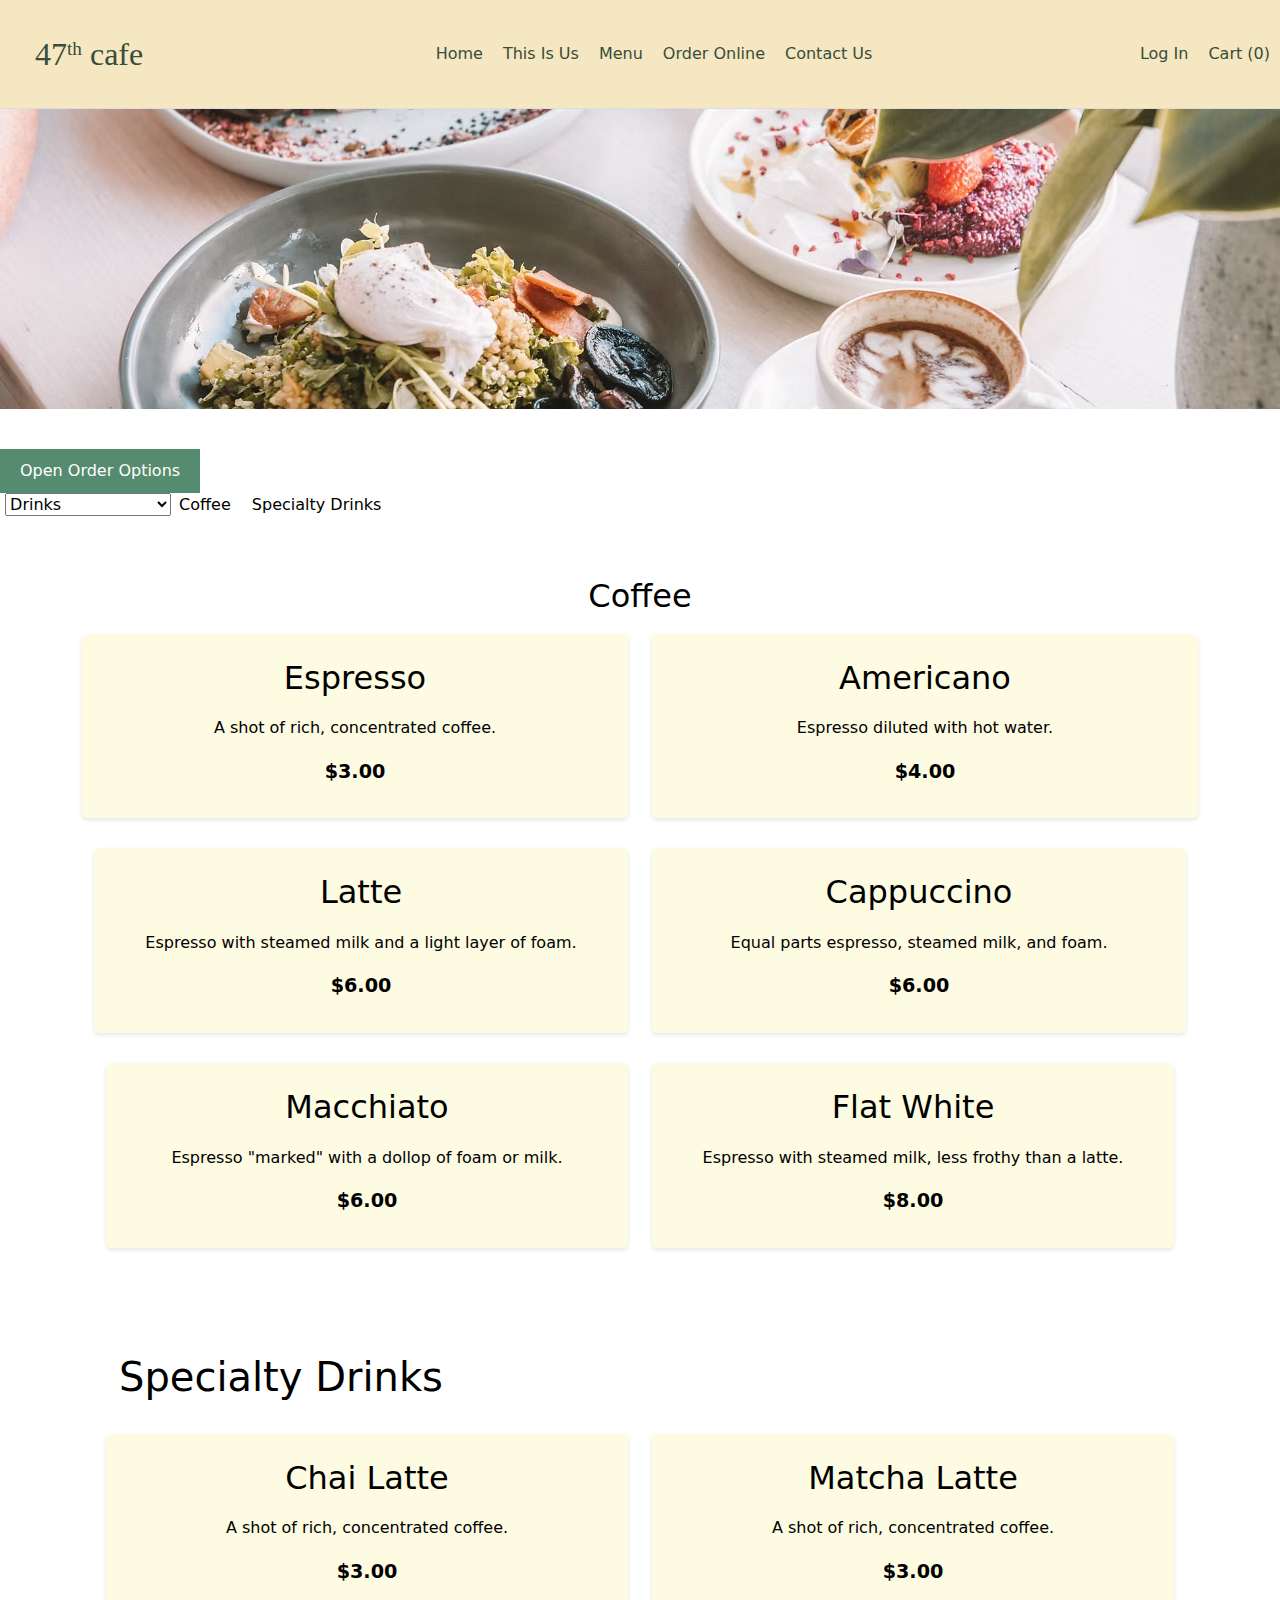
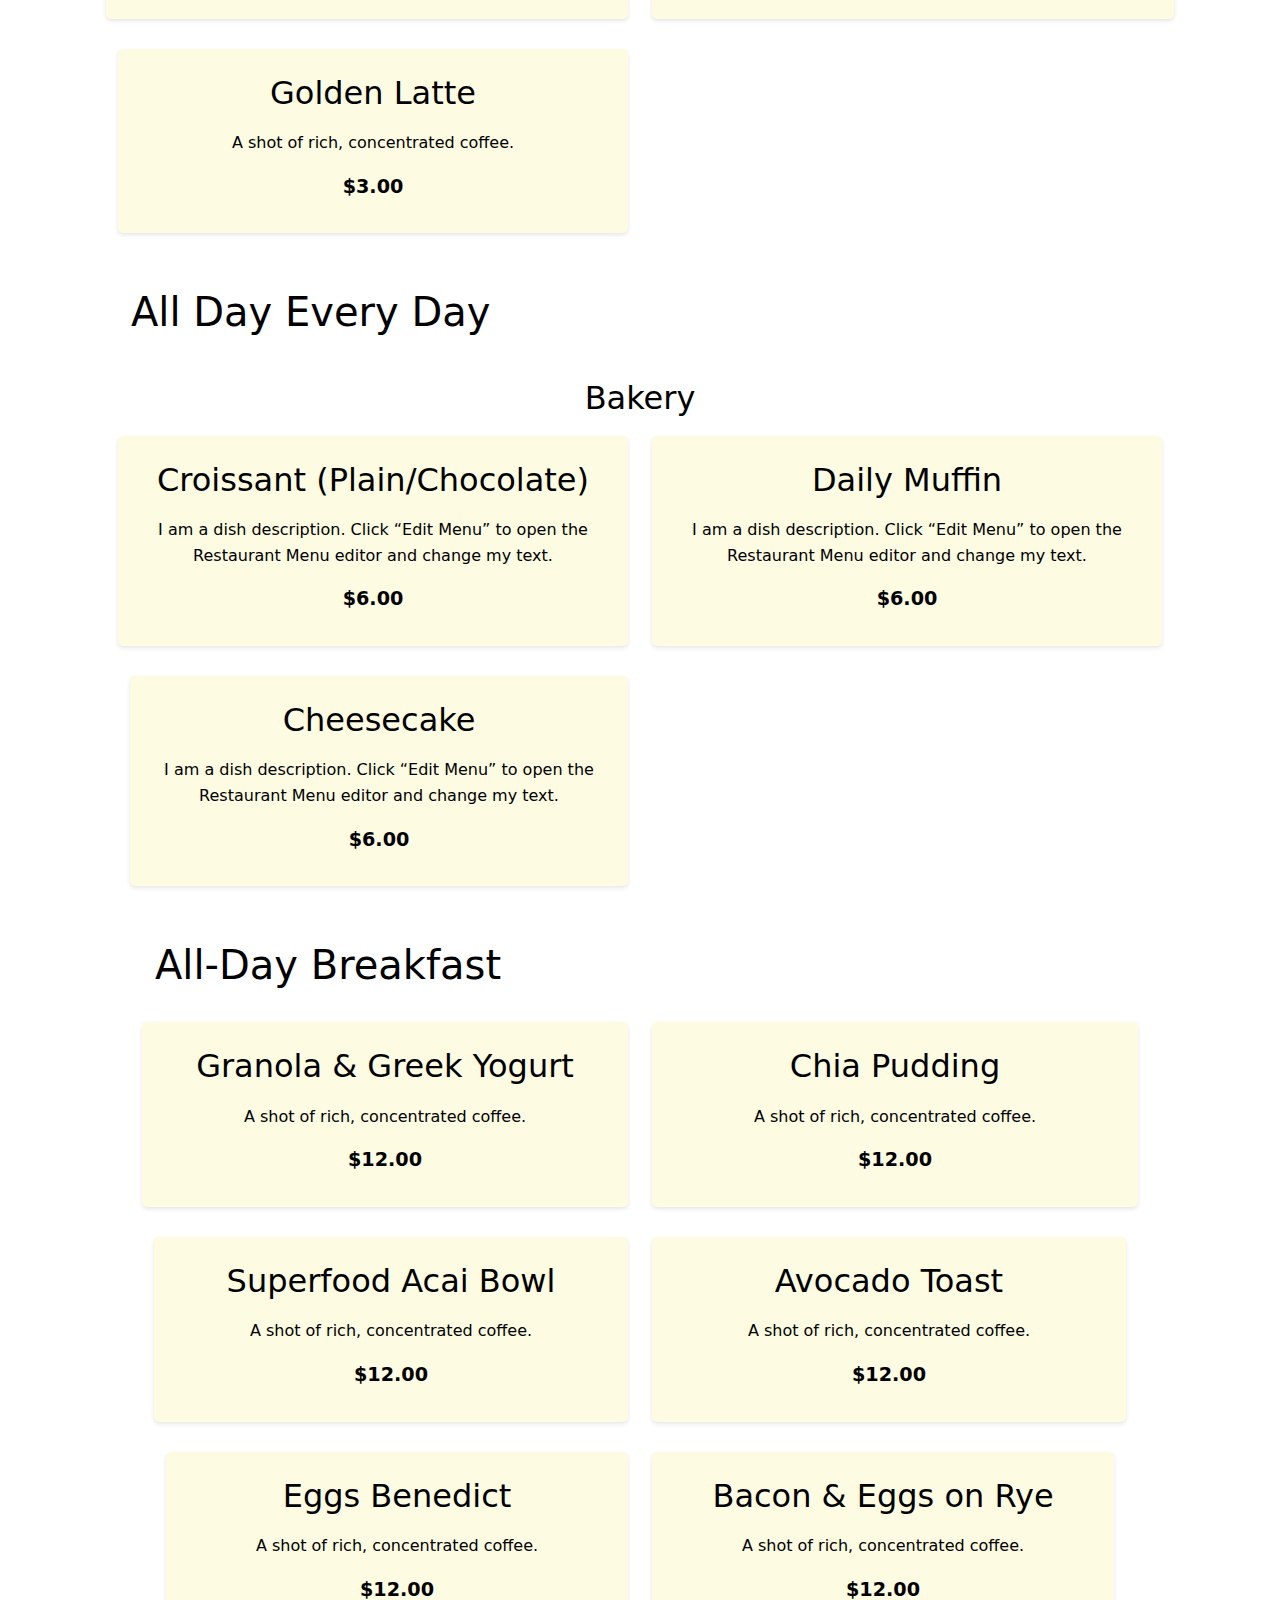
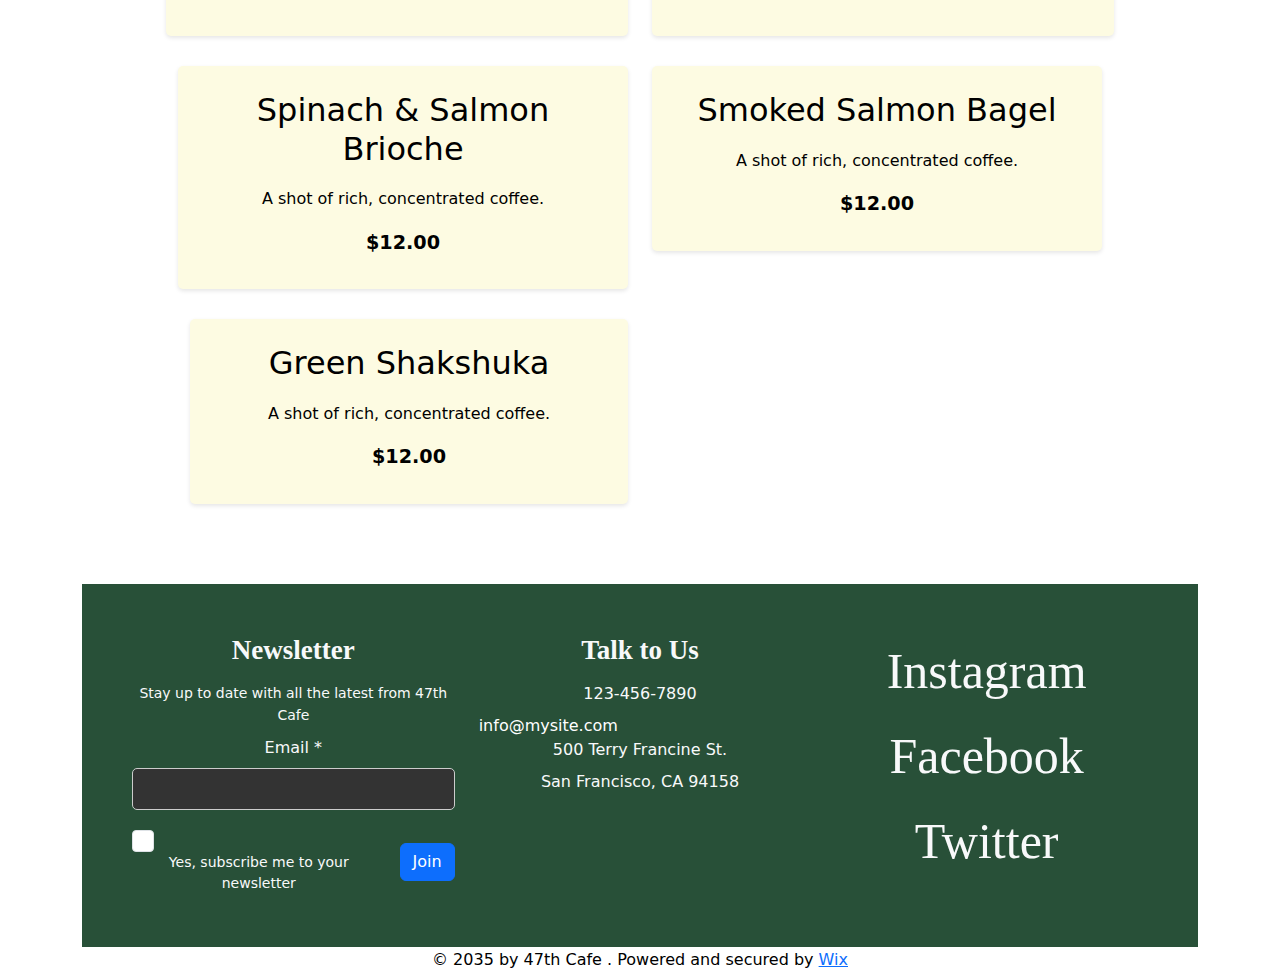
<file: index.html>
<!DOCTYPE html>
<html lang="en">
<head>
  <meta charset="UTF-8">
  <meta name="viewport" content="width=device-width, initial-scale=1.0">
  <title>Simple Webpage</title>
  <link rel="stylesheet" href="style.css">
  <link href="https://cdn.jsdelivr.net/npm/bootstrap@5.3.3/dist/css/bootstrap.min.css" rel="stylesheet" integrity="sha384-QWTKZyjpPEjISv5WaRU9OFeRpok6YctnYmDr5pNlyT2bRjXh0JMhjY6hW+ALEwIH" crossorigin="anonymous">
</head>

<body>

  <script src="https://cdn.jsdelivr.net/npm/bootstrap@5.3.3/dist/js/bootstrap.bundle.min.js" integrity="sha384-YvpcrYf0tY3lHB60NNkmXc5s9fDVZLESaAA55NDzOxhy9GkcIdslK1eN7N6jIeHz" crossorigin="anonymous">
  </script>
      

  <!-- Hero Section -->


  <header class="header">
    <div class="logo">
      <h1>47<sup>th</sup> cafe</h1>
    </div>
  
    <nav class="nav">
      <a href="#home">Home</a>
      <a href="#about">This Is Us</a>
      <a href="#menu">Menu</a>
      <a href="#order">Order Online</a>
      <a href="#contact">Contact Us</a>
    </nav>
  
    <div class="actions">
      <a href="#login" class="action-btn">Log In</a>
      <a href="#cart" class="action-btn">Cart (0)</a>
    </div>
  </header>

  <header class="hero">
    <div class="hero-content">

    </div>
  </header>

  
  
 <!-- pop-up window -->
   <div class="modal" id="orderModal">
    <div class="modal-content">
      <span class="close-btn" onclick="closeModal()">×</span>
      <h2>How would you like to receive your order?</h2>
      <div class="tab-container">
        <button class="tab active" onclick="switchTab('pickup')">Pickup</button>
        <button class="tab" onclick="switchTab('delivery')">Delivery</button>
      </div>
      <div id="pickup" class="tabcontent" style="display: block;">
        <p><strong>Pickup from:</strong></p>
        <p>San Francisco, CA, USA</p>

        <p><strong>When:</strong></p>
        <label><input type="radio" name="pickup-time" checked> Up to 30 minutes</label><br>
        <label><input type="radio" name="pickup-time"> Schedule for later</label>
    </div>

      <div class="delivery-input" id="deliveryInput">
        <label for="address">Deliver to:</label>
        <input type="text" id="address" placeholder="Type in your delivery address">
      </div>
      <button class="save-btn">Save</button>
    </div>
  </div>
  <button onclick="openModal()">Open Order Options</button> 
  
  <div class= " d-flex " >
  <div class="menu-selection">
    <label for="menu-dropdown"></label>
    <select id="menu-dropdown">
      <option> <a href="#special"> Drinks </a></option>
      <option> <a href="#all"> All Day Every Day </a></option>
    </select>
  </div>

  <div class="menu-tabs">
    <a href=" #coffeeee " class = "cooffee"> Coffee </a> 
    <a href =" #special " class = "cooffee"> Specialty Drinks </a>
  </div>
</div>

  <div id="coffeeee"> 
    <h2>Coffee</h2>
  <div class="container text-center">
    <section class="menu">
  <div class="row">
    <div class="col">
      <div class="menu-item">
        <h2>Espresso</h2>
        <p>A shot of rich, concentrated coffee.</p>
        <p class="price">$3.00</p>
      </div>
    </div>
    <div class="col">
      <div class="menu-item">
        <h2>Americano</h2>
        <p>Espresso diluted with hot water.</p>
        <p class="price">$4.00</p>
      </div>
    </div>
  </div>
  <div class="container text-center">
    <div class="row">
      <div class="col">
        <div class="menu-item">
          <h2>Latte</h2>
          <p>Espresso with steamed milk and a light layer of foam.</p>
          <p class="price">$6.00</p>
        </div>
      </div>
      <div class="col">
        <div class="menu-item">
          <h2>Cappuccino</h2>
          <p> Equal parts espresso, steamed milk, and foam.</p>
          <p class="price">$6.00</p>
        </div>
      </div>
      
    </div>
    <div class="container text-center">
      <div class="row">
        <div class="col">
          <div class="menu-item">
            <h2> Macchiato</h2>
            <p>Espresso "marked" with a dollop of foam or milk.</p>
            <p class="price">$6.00</p>
          </div>
        </div>
        <div class="col">
          <div class="menu-item">
            <h2>Flat White</h2>
            <p>Espresso with steamed milk, less frothy than a latte.</p>
            <p class="price">$8.00</p>
          </div>
        </div>
      </div>
    </div>

<div Id="special">
  <h1> Specialty Drinks</h1>
      <div class="container text-center">
        <div class="row">
          <div class="col">
            <div class="menu-item">
              <h2>Chai Latte</h2>
              <p>A shot of rich, concentrated coffee.</p>
              <p class="price">$3.00</p>
            </div>
          </div>
          <div class="col">
            <div class="menu-item">
              <h2>Matcha Latte</h2>
              <p>A shot of rich, concentrated coffee.</p>
              <p class="price">$3.00</p>
            </div>
          </div>
        </div>
        <div class="container text-center">
          <div class="row">
            <div class="col">
              <div class="menu-item">
                <h2>Golden Latte</h2>
                <p>A shot of rich, concentrated coffee.</p>
                <p class="price">$3.00</p>
              </div>
            </div>
            <div class="col">
                
            </div>
            </div>
          </div>

            <div class="all">
            <h1> All Day Every Day </h1>
            <h2> Bakery</h2>
          <div class="container text-center">
            <div class="row">
              <div class="col">
                <div class="menu-item">
                  <h2> Croissant (Plain/Chocolate)</h2>
                  <p> I am a dish description. Click “Edit Menu” to open the Restaurant Menu editor and change my text.</p>
                  <p class="price">$6.00</p>
                </div>
              </div>
              <div class="col">
                <div class="menu-item">
                  <h2>Daily Muffin</h2>
                  <p> I am a dish description. Click “Edit Menu” to open the Restaurant Menu editor and change my text.</p>
                  <p class="price">$6.00</p>
                </div>
              </div>
            </div>
            <div class="container text-center">
              <div class="row">
                <div class="col">
                  <div class="menu-item">
                    <h2> Cheesecake</h2>
                    <p> I am a dish description. Click “Edit Menu” to open the Restaurant Menu editor and change my text.</p>
                    <p class="price">$6.00</p>
                  </div>
              </div>
              <div class="col">
                
              </div>
              </div>


    <h1> All-Day Breakfast </h1>

    <div class="container text-center">
        <div class="row">
          <div class="col">
            <div class="menu-item">
              <h2>Granola & Greek Yogurt</h2>
              <p>A shot of rich, concentrated coffee.</p>
              <p class="price">$12.00</p>
            </div>
          </div>
          <div class="col">
            <div class="menu-item">
              <h2>Chia Pudding</h2>
              <p>A shot of rich, concentrated coffee.</p>
              <p class="price">$12.00</p>
            </div>
          </div>
        </div>

        <div class="container text-center">
        <div class="row">
          <div class="col">
            <div class="menu-item">
              <h2>Superfood Acai Bowl</h2>
              <p>A shot of rich, concentrated coffee.</p>
              <p class="price">$12.00</p>
            </div>
          </div>
          <div class="col">
            <div class="menu-item">
              <h2>Avocado Toast</h2>
              <p>A shot of rich, concentrated coffee.</p>
              <p class="price">$12.00</p>
            </div>
          </div>
        </div>

        <div class="container text-center">
        <div class="row">
          <div class="col">
            <div class="menu-item">
              <h2>Eggs Benedict</h2>
              <p>A shot of rich, concentrated coffee.</p>
              <p class="price">$12.00</p>
            </div>
          </div>
          <div class="col">
            <div class="menu-item">
              <h2> Bacon & Eggs on Rye</h2>
              <p>A shot of rich, concentrated coffee.</p>
              <p class="price">$12.00</p>
            </div>
          </div>
        </div>

        <div class="container text-center">
          <div class="row">
            <div class="col">
              <div class="menu-item">
                <h2> Spinach & Salmon Brioche</h2>
                <p>A shot of rich, concentrated coffee.</p>
                <p class="price">$12.00</p>
              </div>
            </div>
            <div class="col">
              <div class="menu-item">
                <h2> Smoked Salmon Bagel</h2>
                <p>A shot of rich, concentrated coffee.</p>
                <p class="price">$12.00</p>
              </div>
            </div>
          </div>
          <div class="container text-center">
            <div class="row">
              <div class="col">
                <div class="menu-item">
                  <h2> Green Shakshuka</h2>
                  <p>A shot of rich, concentrated coffee.</p>
                  <p class="price">$12.00</p>
                </div>
              </div>
              <div class="col">
        
                </div>
              </div>
            </div>
          </div>
            
          </section>



  <footer class=" text-light ">
        <div class="cont">
            <div class="row">
                <div class="col-md-4">
                    <h5>Newsletter</h5>
                    <p>Stay up to date with all the latest from 47th Cafe</p>
                    <form>
                        <div class="mb-3">
                            <label for="email" class="form-label">Email *</label>
                            <input type="email" id="email" class="form-control" required
                                oninvalid="this.setCustomValidity('Enter an email address like example@mysite.com')"
                                oninput="this.setCustomValidity('')">
                        </div>
                        <div class="d-flex align-items-center gap-2">
                            <div class="form-check">
                                <input class="form-check-input" type="checkbox" id="subscribe">
                                <label class="form-check-label" for="subscribe">
                                    Yes, subscribe me to your newsletter
                                </label>
                            </div>
                            <button type="submit" class="btn btn-primary">Join</button>
                        </div>
                    </form>
                </div>


                <div class="col-md-4">
                    <h5>Talk to Us</h5>
                    <div class="d-flex flex-column">
                        <span class="mb-2">123-456-7890</span>
                        <div class="info"> <a href="#"> <span class="mb-2">info@mysite.com</span> </a> </div>
                        <span class="mb-2">500 Terry Francine St.</span>
                        <span class="mb-2">San Francisco, CA 94158</span>
                    </div>
                </div>

                <div class="col-md-4">
                    <ul class="list-unstyled">
                        <li><a href="https://www.instagram.com/wix/#" class="text-light">Instagram</a></li>
                        <li><a href="https://www.facebook.com/wix" class="text-light">Facebook</a></li>
                        <li><a href="https://x.com/wix" class="text-light">Twitter</a></li>
                    </ul>
                </div>
            </div>
        </div>
    </footer>

    <div class="contr">
        <p class="mb-0">© 2035 by 47th Cafe . Powered and secured by
            <a href="https://www.wix.com/?utm_campaign=vir_created_with">Wix</a>
        </p>
    </div>



    <script src="script.js"> </script>
</body>
</html>
</file>
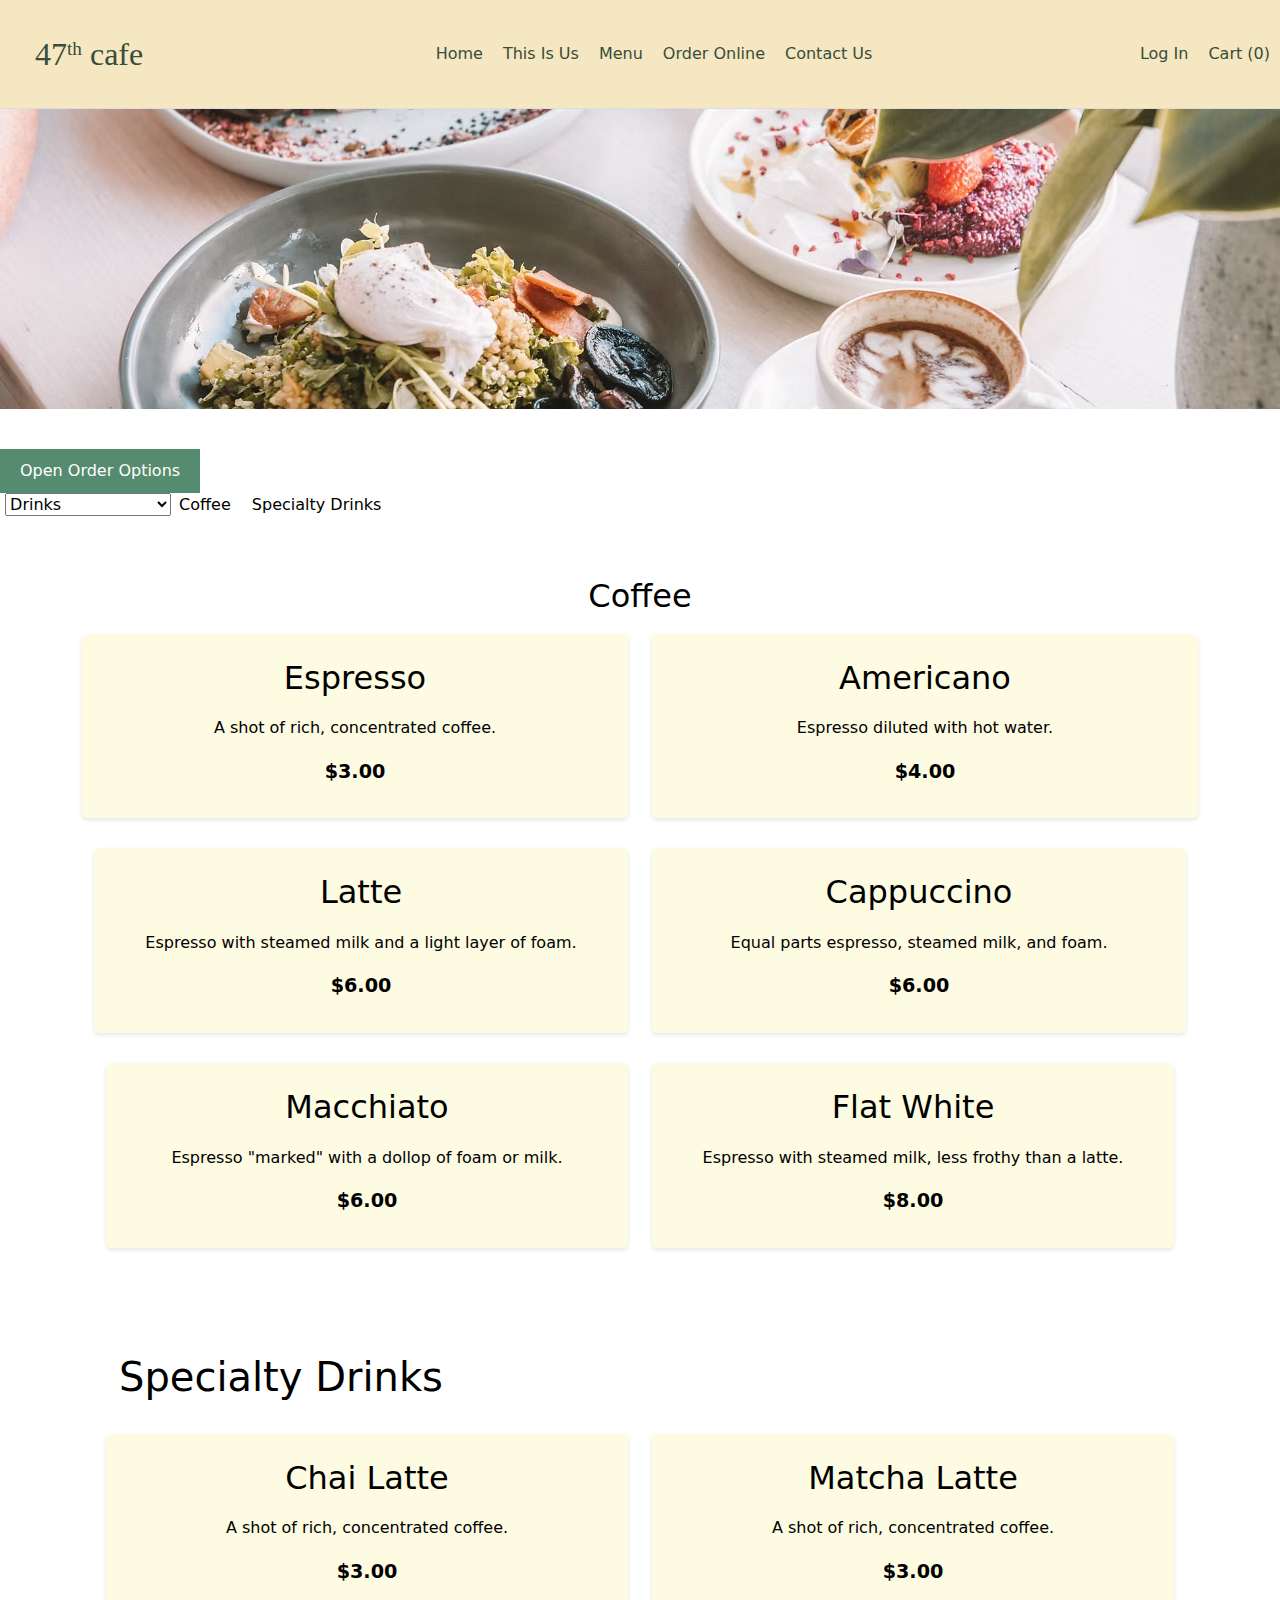
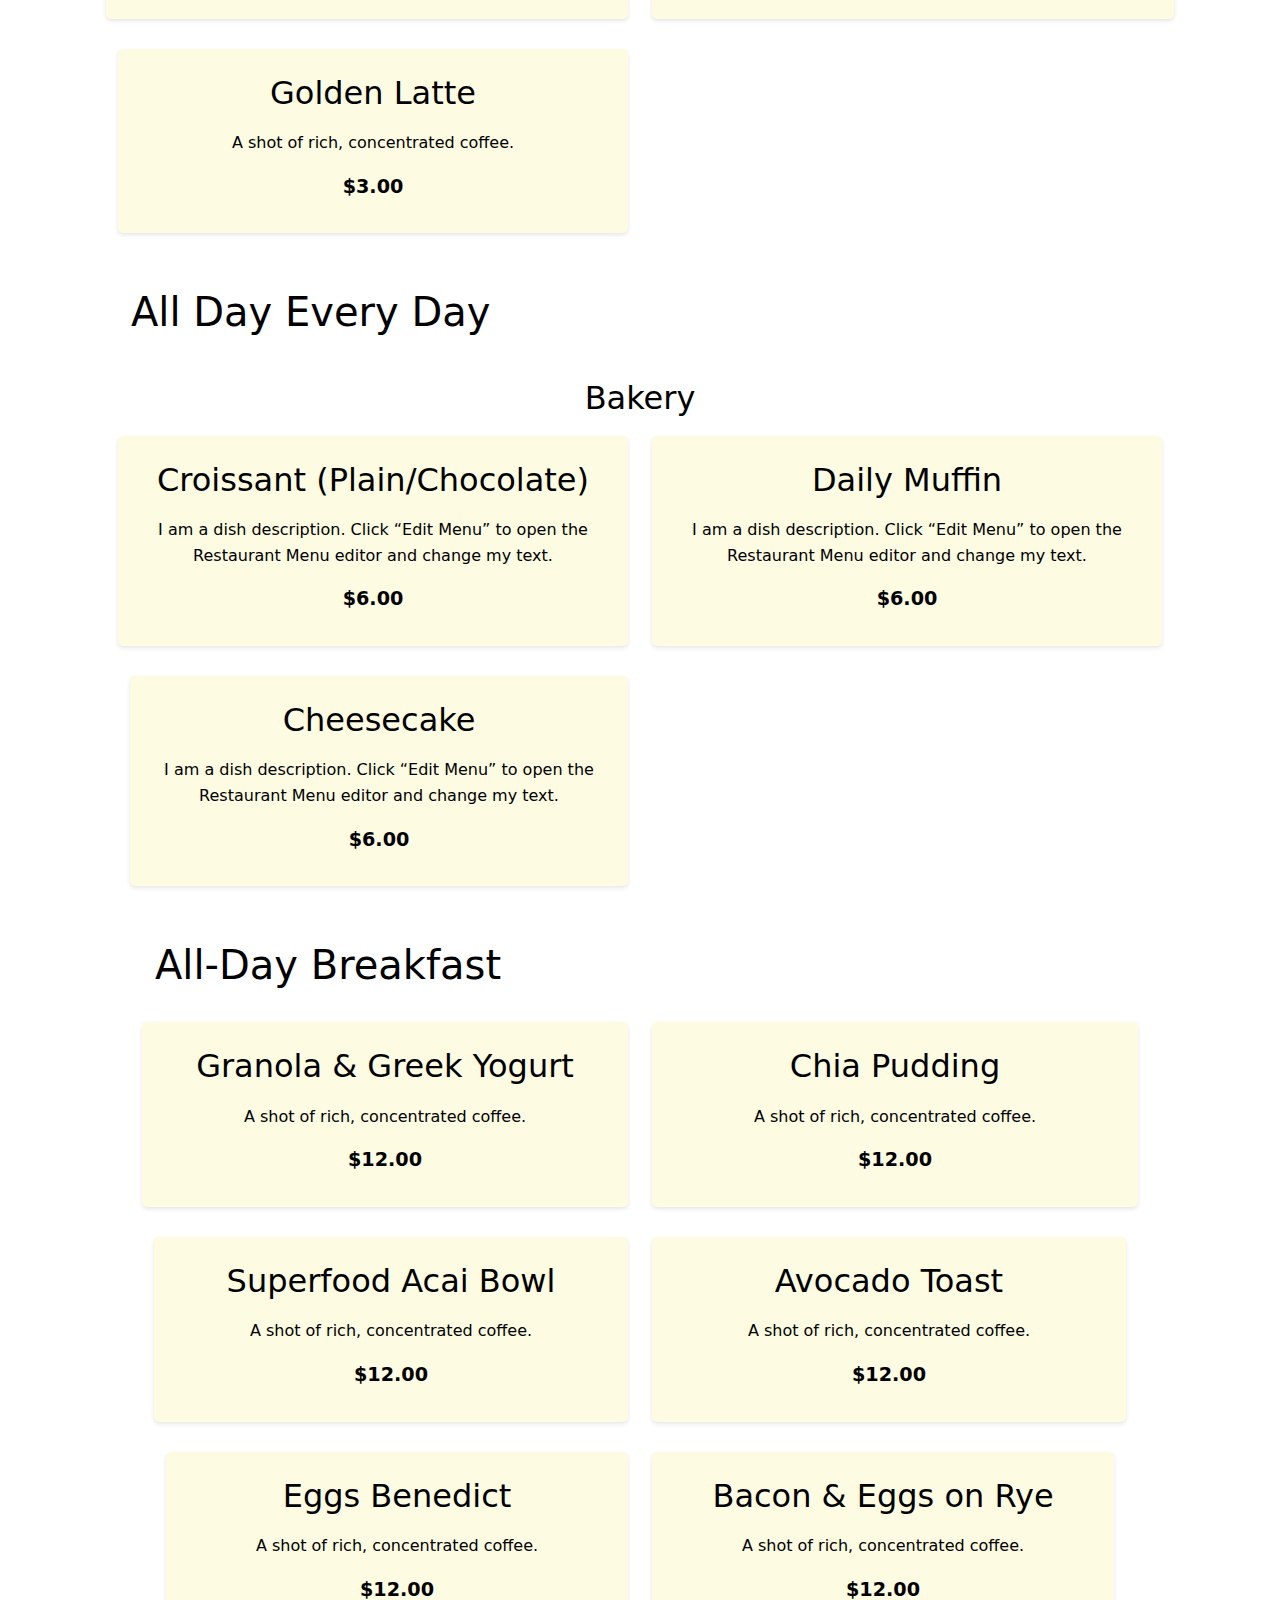
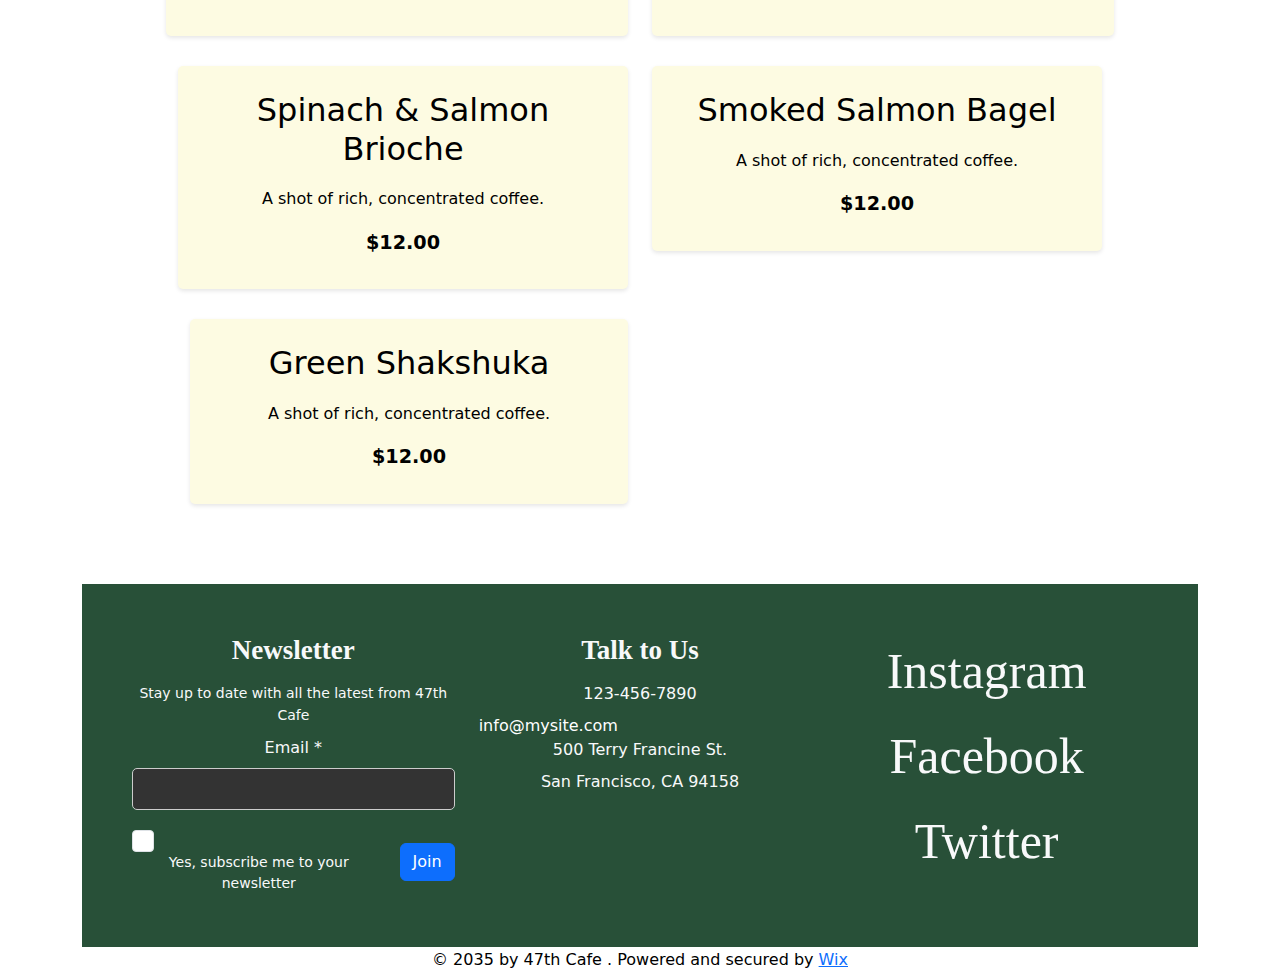
<file: order/index.html>
<!DOCTYPE html>
<html lang="en">
<head>
  <meta charset="UTF-8">
  <meta name="viewport" content="width=device-width, initial-scale=1.0">
  <title>Simple Webpage</title>
  <link rel="stylesheet" href="style.css">
  <link href="https://cdn.jsdelivr.net/npm/bootstrap@5.3.3/dist/css/bootstrap.min.css" rel="stylesheet" integrity="sha384-QWTKZyjpPEjISv5WaRU9OFeRpok6YctnYmDr5pNlyT2bRjXh0JMhjY6hW+ALEwIH" crossorigin="anonymous">
</head>

<body>

  <script src="https://cdn.jsdelivr.net/npm/bootstrap@5.3.3/dist/js/bootstrap.bundle.min.js" integrity="sha384-YvpcrYf0tY3lHB60NNkmXc5s9fDVZLESaAA55NDzOxhy9GkcIdslK1eN7N6jIeHz" crossorigin="anonymous">
  </script>
      

  <!-- Hero Section -->


  <header class="header">
    <div class="logo">
      <h1>47<sup>th</sup> cafe</h1>
    </div>
  
    <nav class="nav">
      <a href="#home">Home</a>
      <a href="#about">This Is Us</a>
      <a href="#menu">Menu</a>
      <a href="#order">Order Online</a>
      <a href="#contact">Contact Us</a>
    </nav>
  
    <div class="actions">
      <a href="#login" class="action-btn">Log In</a>
      <a href="#cart" class="action-btn">Cart (0)</a>
    </div>
  </header>

  <header class="hero">
    <div class="hero-content">

    </div>
  </header>

  
  
 <!-- pop-up window -->
   <div class="modal" id="orderModal">
    <div class="modal-content">
      <span class="close-btn" onclick="closeModal()">×</span>
      <h2>How would you like to receive your order?</h2>
      <div class="tab-container">
        <button class="tab active" onclick="switchTab('pickup')">Pickup</button>
        <button class="tab" onclick="switchTab('delivery')">Delivery</button>
      </div>
      <div id="pickup" class="tabcontent" style="display: block;">
        <p><strong>Pickup from:</strong></p>
        <p>San Francisco, CA, USA</p>

        <p><strong>When:</strong></p>
        <label><input type="radio" name="pickup-time" checked> Up to 30 minutes</label><br>
        <label><input type="radio" name="pickup-time"> Schedule for later</label>
    </div>

      <div class="delivery-input" id="deliveryInput">
        <label for="address">Deliver to:</label>
        <input type="text" id="address" placeholder="Type in your delivery address">
      </div>
      <button class="save-btn">Save</button>
    </div>
  </div>
  <button onclick="openModal()">Open Order Options</button> 
  
  <div class= " d-flex " >
  <div class="menu-selection">
    <label for="menu-dropdown"></label>
    <select id="menu-dropdown">
      <option>Drinks</option>
      <option>All Day Every Day</option>
    </select>
  </div>

  <div class="menu-tabs">
    <a href=" #coffeeee " class = "cooffee"> Coffee </a> 
    <a href =" #special " class = "cooffee"> Specialty Drinks </a>
  </div>
</div>

  <div id="coffeeee"> 
    <h2>Coffee</h2>
  <div class="container text-center">
    <section class="menu">
  <div class="row">
    <div class="col">
      <div class="menu-item">
        <h2>Espresso</h2>
        <p>A shot of rich, concentrated coffee.</p>
        <p class="price">$3.00</p>
      </div>
    </div>
    <div class="col">
      <div class="menu-item">
        <h2>Americano</h2>
        <p>Espresso diluted with hot water.</p>
        <p class="price">$4.00</p>
      </div>
    </div>
  </div>
  <div class="container text-center">
    <div class="row">
      <div class="col">
        <div class="menu-item">
          <h2>Latte</h2>
          <p>Espresso with steamed milk and a light layer of foam.</p>
          <p class="price">$6.00</p>
        </div>
      </div>
      <div class="col">
        <div class="menu-item">
          <h2>Cappuccino</h2>
          <p> Equal parts espresso, steamed milk, and foam.</p>
          <p class="price">$6.00</p>
        </div>
      </div>
      
    </div>
    <div class="container text-center">
      <div class="row">
        <div class="col">
          <div class="menu-item">
            <h2> Macchiato</h2>
            <p>Espresso "marked" with a dollop of foam or milk.</p>
            <p class="price">$6.00</p>
          </div>
        </div>
        <div class="col">
          <div class="menu-item">
            <h2>Flat White</h2>
            <p>Espresso with steamed milk, less frothy than a latte.</p>
            <p class="price">$8.00</p>
          </div>
        </div>
      </div>
    </div>

<div Id="special">
  <h1> Specialty Drinks</h1>
      <div class="container text-center">
        <div class="row">
          <div class="col">
            <div class="menu-item">
              <h2>Chai Latte</h2>
              <p>A shot of rich, concentrated coffee.</p>
              <p class="price">$3.00</p>
            </div>
          </div>
          <div class="col">
            <div class="menu-item">
              <h2>Matcha Latte</h2>
              <p>A shot of rich, concentrated coffee.</p>
              <p class="price">$3.00</p>
            </div>
          </div>
        </div>
        <div class="container text-center">
          <div class="row">
            <div class="col">
              <div class="menu-item">
                <h2>Golden Latte</h2>
                <p>A shot of rich, concentrated coffee.</p>
                <p class="price">$3.00</p>
              </div>
            </div>
            <div class="col">
                
            </div>
            </div>
          </div>

            
            <h1> All Day Every Day </h1>
            <h2> Bakery</h2>
          <div class="container text-center">
            <div class="row">
              <div class="col">
                <div class="menu-item">
                  <h2> Croissant (Plain/Chocolate)</h2>
                  <p> I am a dish description. Click “Edit Menu” to open the Restaurant Menu editor and change my text.</p>
                  <p class="price">$6.00</p>
                </div>
              </div>
              <div class="col">
                <div class="menu-item">
                  <h2>Daily Muffin</h2>
                  <p> I am a dish description. Click “Edit Menu” to open the Restaurant Menu editor and change my text.</p>
                  <p class="price">$6.00</p>
                </div>
              </div>
            </div>
            <div class="container text-center">
              <div class="row">
                <div class="col">
                  <div class="menu-item">
                    <h2> Cheesecake</h2>
                    <p> I am a dish description. Click “Edit Menu” to open the Restaurant Menu editor and change my text.</p>
                    <p class="price">$6.00</p>
                  </div>
              </div>
              <div class="col">
                
              </div>
              </div>


    <h1> All-Day Breakfast </h1>

    <div class="container text-center">
        <div class="row">
          <div class="col">
            <div class="menu-item">
              <h2>Granola & Greek Yogurt</h2>
              <p>A shot of rich, concentrated coffee.</p>
              <p class="price">$12.00</p>
            </div>
          </div>
          <div class="col">
            <div class="menu-item">
              <h2>Chia Pudding</h2>
              <p>A shot of rich, concentrated coffee.</p>
              <p class="price">$12.00</p>
            </div>
          </div>
        </div>

        <div class="container text-center">
        <div class="row">
          <div class="col">
            <div class="menu-item">
              <h2>Superfood Acai Bowl</h2>
              <p>A shot of rich, concentrated coffee.</p>
              <p class="price">$12.00</p>
            </div>
          </div>
          <div class="col">
            <div class="menu-item">
              <h2>Avocado Toast</h2>
              <p>A shot of rich, concentrated coffee.</p>
              <p class="price">$12.00</p>
            </div>
          </div>
        </div>

        <div class="container text-center">
        <div class="row">
          <div class="col">
            <div class="menu-item">
              <h2>Eggs Benedict</h2>
              <p>A shot of rich, concentrated coffee.</p>
              <p class="price">$12.00</p>
            </div>
          </div>
          <div class="col">
            <div class="menu-item">
              <h2> Bacon & Eggs on Rye</h2>
              <p>A shot of rich, concentrated coffee.</p>
              <p class="price">$12.00</p>
            </div>
          </div>
        </div>

        <div class="container text-center">
          <div class="row">
            <div class="col">
              <div class="menu-item">
                <h2> Spinach & Salmon Brioche</h2>
                <p>A shot of rich, concentrated coffee.</p>
                <p class="price">$12.00</p>
              </div>
            </div>
            <div class="col">
              <div class="menu-item">
                <h2> Smoked Salmon Bagel</h2>
                <p>A shot of rich, concentrated coffee.</p>
                <p class="price">$12.00</p>
              </div>
            </div>
          </div>
          <div class="container text-center">
            <div class="row">
              <div class="col">
                <div class="menu-item">
                  <h2> Green Shakshuka</h2>
                  <p>A shot of rich, concentrated coffee.</p>
                  <p class="price">$12.00</p>
                </div>
              </div>
              <div class="col">
        
                </div>
              </div>
            </div>

            
          </section>



  <footer class=" text-light ">
        <div class="cont">
            <div class="row">
                <div class="col-md-4">
                    <h5>Newsletter</h5>
                    <p>Stay up to date with all the latest from 47th Cafe</p>
                    <form>
                        <div class="mb-3">
                            <label for="email" class="form-label">Email *</label>
                            <input type="email" id="email" class="form-control" required
                                oninvalid="this.setCustomValidity('Enter an email address like example@mysite.com')"
                                oninput="this.setCustomValidity('')">
                        </div>
                        <div class="d-flex align-items-center gap-2">
                            <div class="form-check">
                                <input class="form-check-input" type="checkbox" id="subscribe">
                                <label class="form-check-label" for="subscribe">
                                    Yes, subscribe me to your newsletter
                                </label>
                            </div>
                            <button type="submit" class="btn btn-primary">Join</button>
                        </div>
                    </form>
                </div>


                <div class="col-md-4">
                    <h5>Talk to Us</h5>
                    <div class="d-flex flex-column">
                        <span class="mb-2">123-456-7890</span>
                        <div class="info"> <a href="#"> <span class="mb-2">info@mysite.com</span> </a> </div>
                        <span class="mb-2">500 Terry Francine St.</span>
                        <span class="mb-2">San Francisco, CA 94158</span>
                    </div>
                </div>

                <div class="col-md-4">
                    <ul class="list-unstyled">
                        <li><a href="https://www.instagram.com/wix/#" class="text-light">Instagram</a></li>
                        <li><a href="https://www.facebook.com/wix" class="text-light">Facebook</a></li>
                        <li><a href="https://x.com/wix" class="text-light">Twitter</a></li>
                    </ul>
                </div>
            </div>
        </div>
    </footer>

    <div class="contr">
        <p class="mb-0">© 2035 by 47th Cafe . Powered and secured by
            <a href="https://www.wix.com/?utm_campaign=vir_created_with">Wix</a>
        </p>
    </div>



    <script src="script.js"> </script>
</body>
</html>
</file>
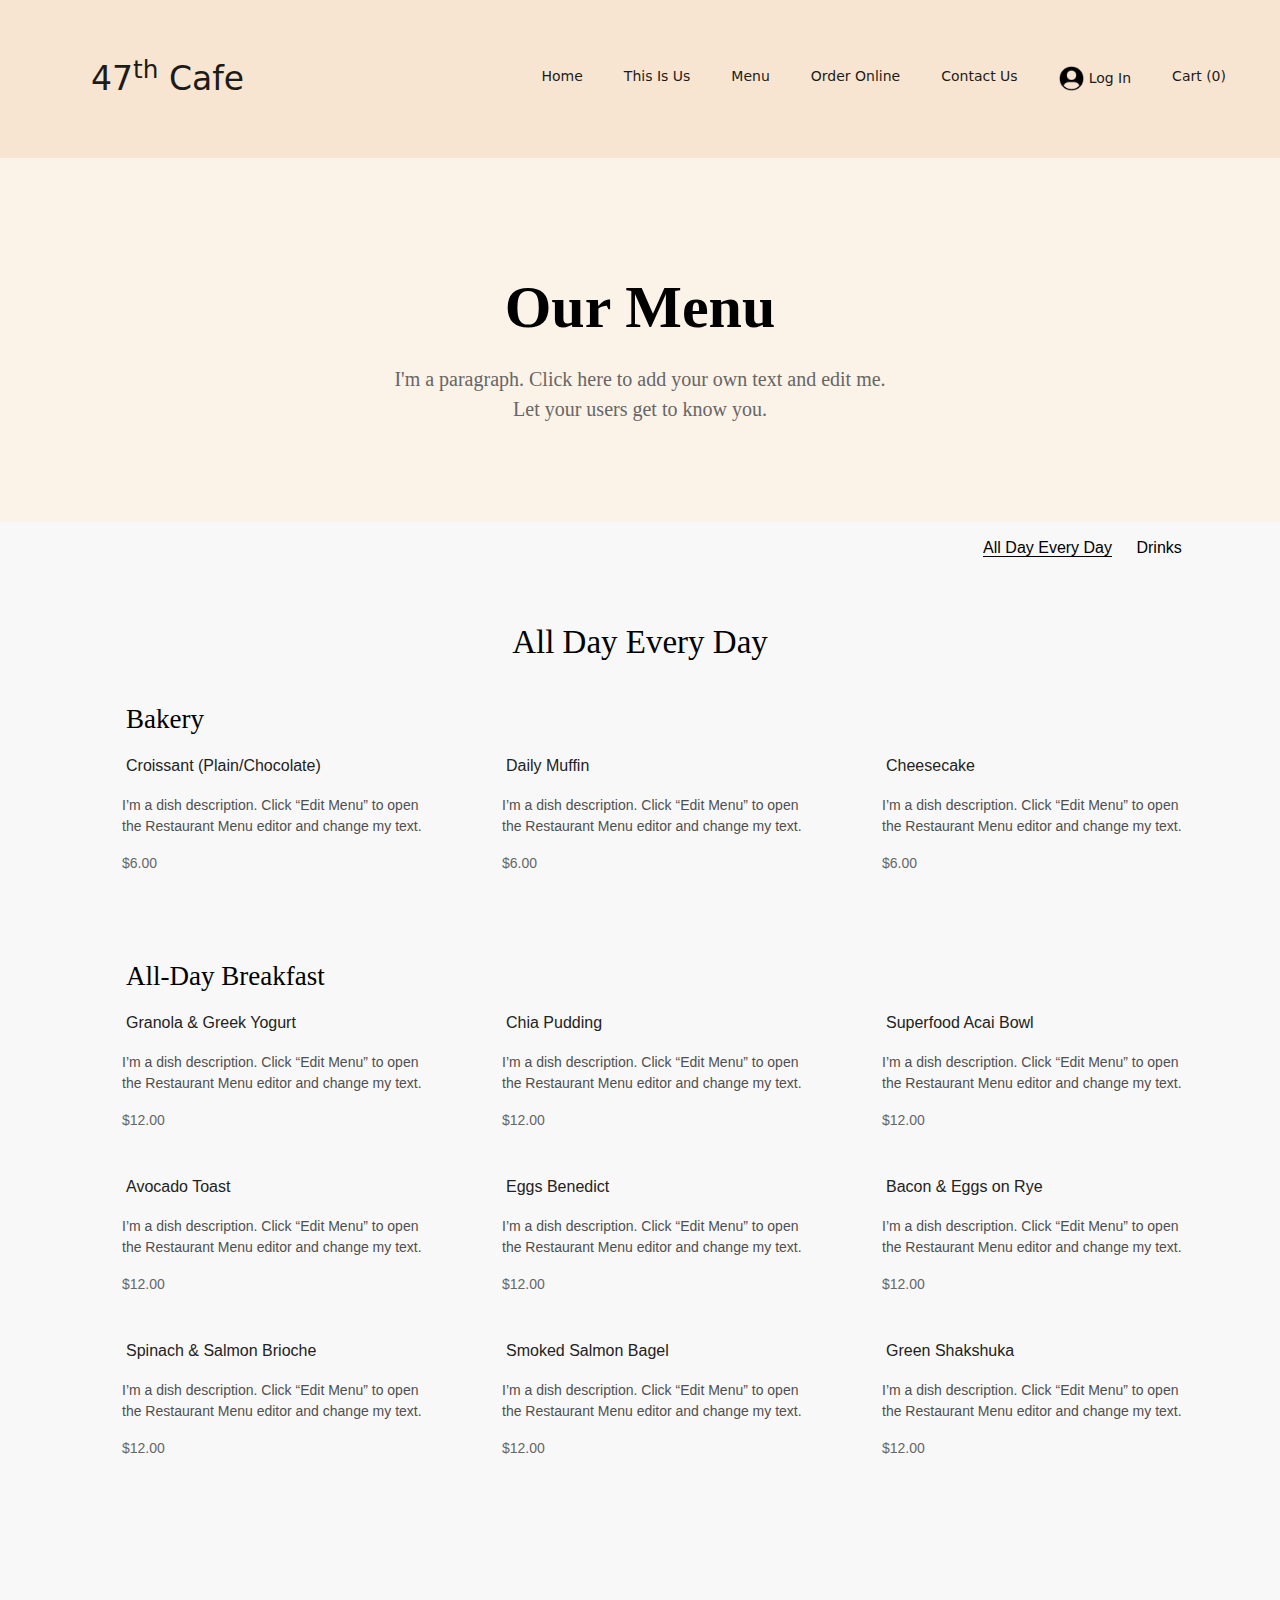
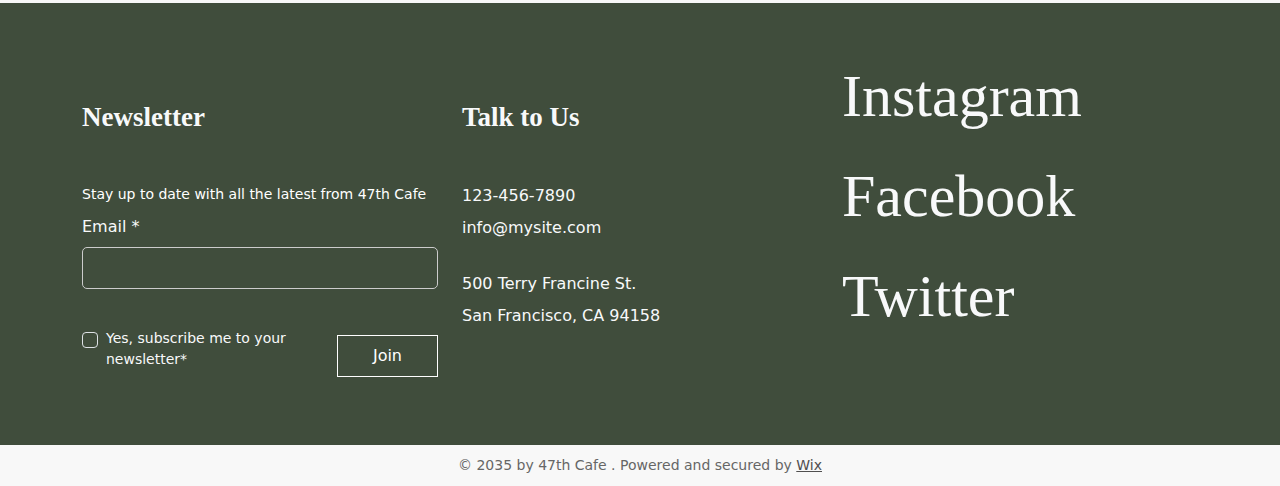
<file: new task (2)/new task/menu/Index.html>
<!DOCTYPE html>
<html lang="en">

<head>
    <meta charset="UTF-8">
    <meta name="viewport" content="width=device-width, initial-scale=1.0">
    <title>47th Cafe</title>
    <link rel="stylesheet" href="css/bootstrap.min.css">
    <link rel="stylesheet" href="css/all.min.css">
    <link rel="stylesheet" href="css/menu.css">
    <link rel="preconnect" href="https://fonts.googleapis.com" . />
    <link rel="preconnect" href="https://fonts.gstatic.com" crossorigin. />
    <link href="https://fonts.googleapis.com/css2?family=Roboto:wght@100;300;500&display=swap" rel="stylesheet" . />
</head>

<body>
    <nav class="navbar navbar-expand-lg">
        <div class="container-fluid">
            <a  class="navbar-brand logo" href="#">47<sup>th</sup> Cafe</a>
            <button class="navbar-toggler" type="button" data-bs-toggle="collapse" data-bs-target="#navbarNav">
                <span class="navbar-toggler-icon"></span>
            </button>
            <div class="collapse navbar-collapse" id="navbarNav">
                <ul class="navbar-nav ms-auto">
                    <li class="nav-item"><a class="nav-link " aria-current="page" href="#">Home</a></li>
                    <li class="nav-item"><a class="nav-link " href="#">This Is Us</a></li>
                    <li class="nav-item"><a class="nav-link " href="#">Menu</a></li>
                    <li class="nav-item"><a class="nav-link " href="#">Order Online</a></li>
                    <li class="nav-item"><a class="nav-link " href="#">Contact Us</a></li>
                    <li class="nav-item"><a class="nav-link " href="#"><img class="profile" src="human.png" alt="#">Log In</a></li>
                    <li class="nav-item"><a class="nav-link " href="#">Cart (0)</a></li>
                </ul>
            </div>
        </div>
    </nav>
    <div class="landing">
        <div class=" text-center my-5  pt-4">
            <h1 class="fw-bold menu">Our Menu</h1>
            <p>I'm a paragraph. Click here to add your own text and edit me.<br>Let your users get to know you.</p>
        </div>
    </div>
    <div class="container custom-container">
        <a style="border-bottom: 1px solid black;" class="All-Day" href="Index.html">All Day Every Day</a>
        <a class="Drinks" href="Drinks.html">Drinks</a>
    </div>
    </div>
    <div class="container py-5">
        <h2 class="text-center mb-4">All Day Every Day</h2>
        <div class="menu-section">
            <h3>Bakery</h3>
            <div class="row">
                <div class="col-md-4 menu-item">
                    <h5>Croissant (Plain/Chocolate)</h5>
                    <p>I’m a dish description. Click “Edit Menu” to open the Restaurant Menu editor and change my text.
                    </p>
                    <p>$6.00</p>
                </div>
                <div class="col-md-4 menu-item">
                    <h5>Daily Muffin</h5>
                    <p>I’m a dish description. Click “Edit Menu” to open the Restaurant Menu editor and change my text.
                    </p>
                    <p>$6.00</p>
                </div>
                <div class="col-md-4 menu-item">
                    <h5>Cheesecake</h5>
                    <p>I’m a dish description. Click “Edit Menu” to open the Restaurant Menu editor and change my text.
                    </p>
                    <p>$6.00</p>
                </div>
            </div>
        </div>
        <div class="menu-section">
            <h3>All-Day Breakfast</h3>
            <div class="row">
                <div class="col-md-4 menu-item">
                    <h5>Granola & Greek Yogurt</h5>
                    <p>I’m a dish description. Click “Edit Menu” to open the Restaurant Menu editor and change my text.
                    </p>
                    <p>$12.00</p>
                </div>
                <div class="col-md-4 menu-item">
                    <h5>Chia Pudding</h5>
                    <p>I’m a dish description. Click “Edit Menu” to open the Restaurant Menu editor and change my text.
                    </p>
                    <p>$12.00</p>
                </div>
                <div class="col-md-4 menu-item">
                    <h5>Superfood Acai Bowl</h5>
                    <p>I’m a dish description. Click “Edit Menu” to open the Restaurant Menu editor and change my text.
                    </p>
                    <p>$12.00</p>
                </div>
                <div class="col-md-4 menu-item">
                    <h5>Avocado Toast</h5>
                    <p>I’m a dish description. Click “Edit Menu” to open the Restaurant Menu editor and change my text.
                    </p>
                    <p>$12.00</p>
                </div>
                <div class="col-md-4 menu-item">
                    <h5>Eggs Benedict</h5>
                    <p>I’m a dish description. Click “Edit Menu” to open the Restaurant Menu editor and change my text.
                    </p>
                    <p>$12.00</p>
                </div>
                <div class="col-md-4 menu-item">
                    <h5>Bacon & Eggs on Rye</h5>
                    <p>I’m a dish description. Click “Edit Menu” to open the Restaurant Menu editor and change my text.
                    </p>
                    <p>$12.00</p>
                </div>
                <div class="col-md-4 menu-item">
                    <h5>Spinach & Salmon Brioche</h5>
                    <p>I’m a dish description. Click “Edit Menu” to open the Restaurant Menu editor and change my text.
                    </p>
                    <p>$12.00</p>
                </div>
                <div class="col-md-4 menu-item">
                    <h5>Smoked Salmon Bagel</h5>
                    <p>I’m a dish description. Click “Edit Menu” to open the Restaurant Menu editor and change my text.
                    </p>
                    <p>$12.00</p>
                </div>
                <div class="col-md-4 menu-item">
                    <h5>Green Shakshuka</h5>
                    <p>I’m a dish description. Click “Edit Menu” to open the Restaurant Menu editor and change my text.
                    </p>
                    <p>$12.00</p>
                </div>
            </div>
        </div>
    </div>
    <footer class="text-light py-5">
        <div class="container">
            <div class="row">
                <div class="col-md-4 ">
                    <h5>Newsletter</h5>
                    <p>Stay up to date with all the latest from 47th Cafe</p>
                    <form>
                        <div class="mb-3">
                            <label for="email" class="form-label">Email *</label>
                            <input type="email" id="email" class="form-control" required
                                oninvalid="this.setCustomValidity('Enter an email address like example@mysite.com')"
                                oninput="this.setCustomValidity('')">
                        </div>
                        <div class="d-flex align-items-center gap-2">
                            <div class="form-check">
                                <input class="form-check-input" type="checkbox" id="subscribe">
                                <label class="form-check-label" for="subscribe">
                                    Yes, subscribe me to your newsletter*
                                </label>
                            </div>
                            <button type="submit" class="join">Join</button>
                        </div>
                    </form>
                </div>


                <div class="col-md-4">
                    <h5>Talk to Us</h5>
                    <div class="d-flex flex-column">
                        <span class="mb-2">123-456-7890</span>
                        <span class="mb-2 pb-4">info@mysite.com</span>
                        <span class="mb-2">500 Terry Francine St.</span>
                        <span class="mb-2">San Francisco, CA 94158</span>
                    </div>
                </div>

                <div class="col-md-4">
                    <ul class="list-unstyled">
                        <li><a href="https://www.instagram.com/wix/#" class="text-light">Instagram</a></li>
                        <li><a href="https://www.facebook.com/wix" class="text-light">Facebook</a></li>
                        <li><a href="https://x.com/wix" class="text-light">Twitter</a></li>
                    </ul>
                </div>
            </div>
        </div>
    </footer>
    <div class="container">
        <div class="end">
            <p class="mb-0 end">© 2035 by 47th Cafe . Powered and secured by
                <a class="link"href="//www.wix.com/?utm_campaign=vir_created_with">Wix</a>
            </p>
        </div>
    </div>
    <script src="https://cdn.jsdelivr.net/npm/bootstrap@5.3.0/dist/js/bootstrap.bundle.min.js"></script>
    <script src="js/bootstrap.bundle.min.js"></script>
    <script src="js/all.min.js"></script>
</body>

</html>
</file>
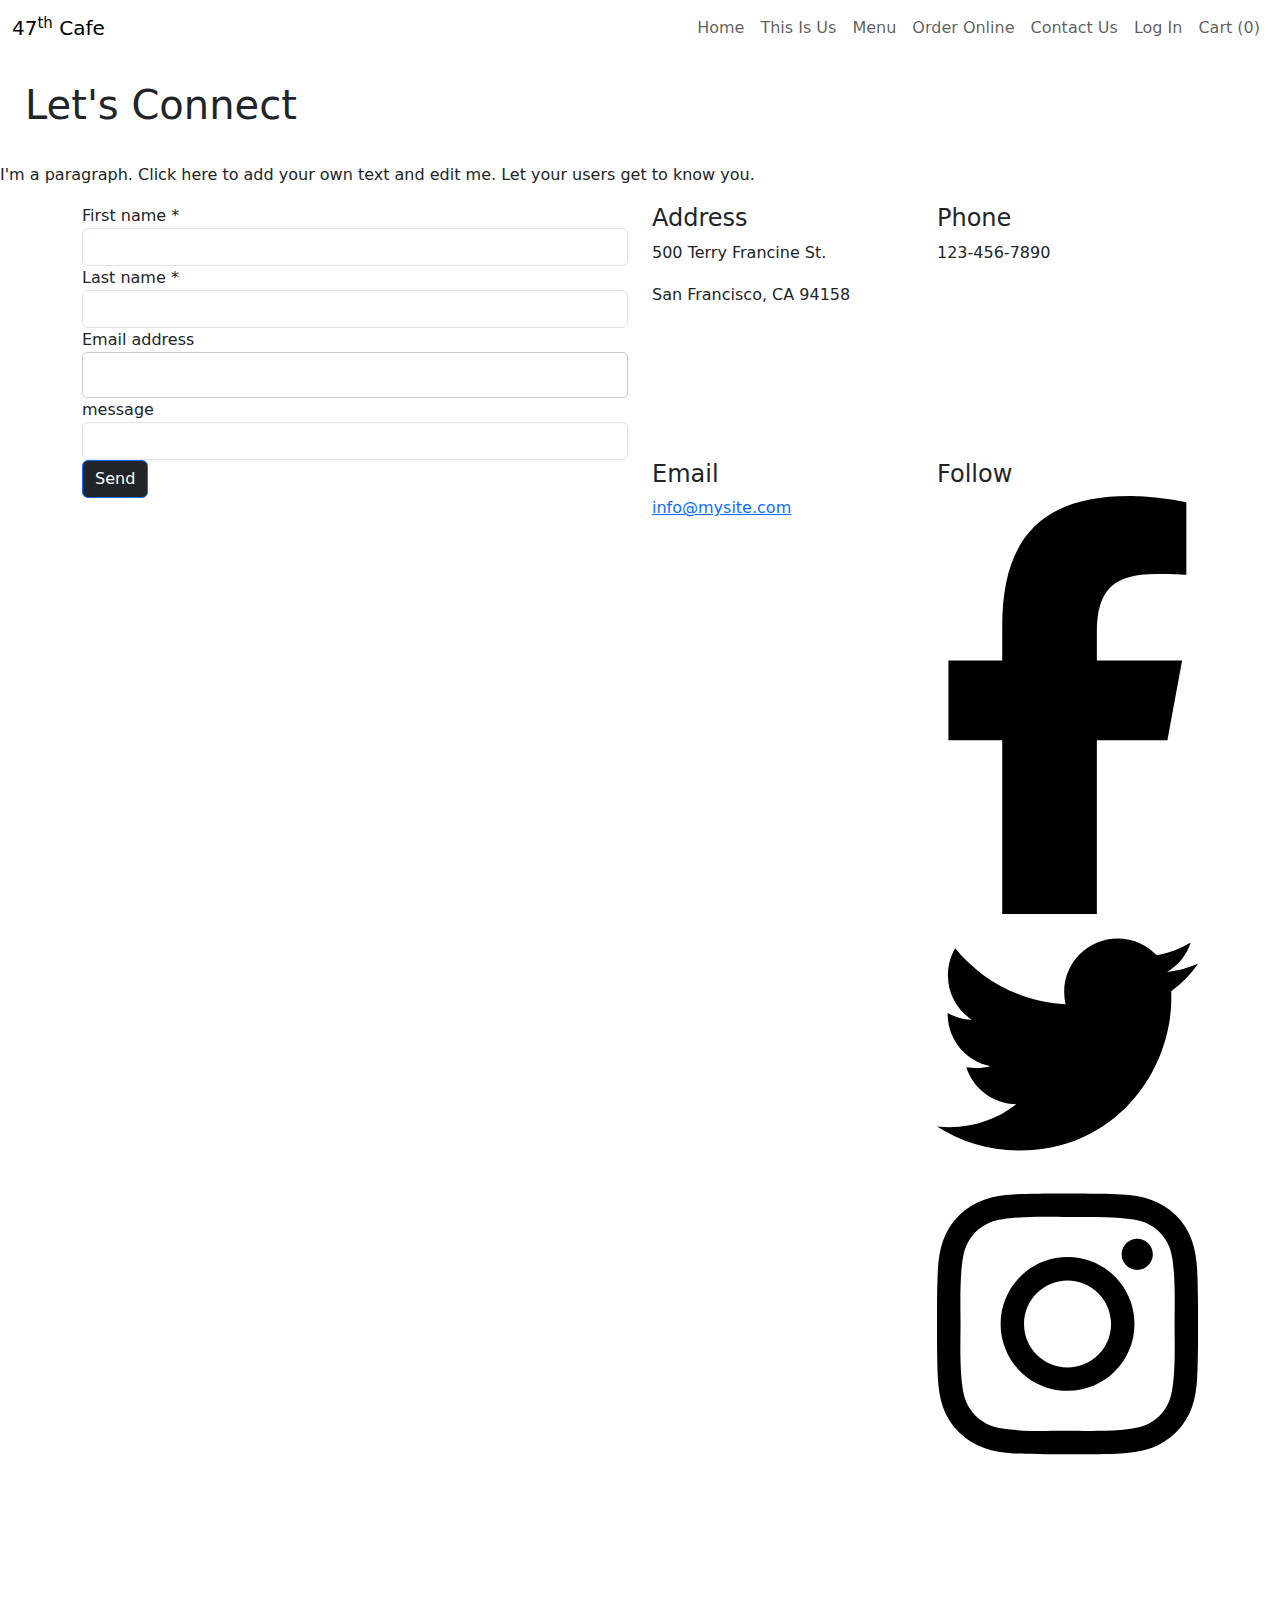
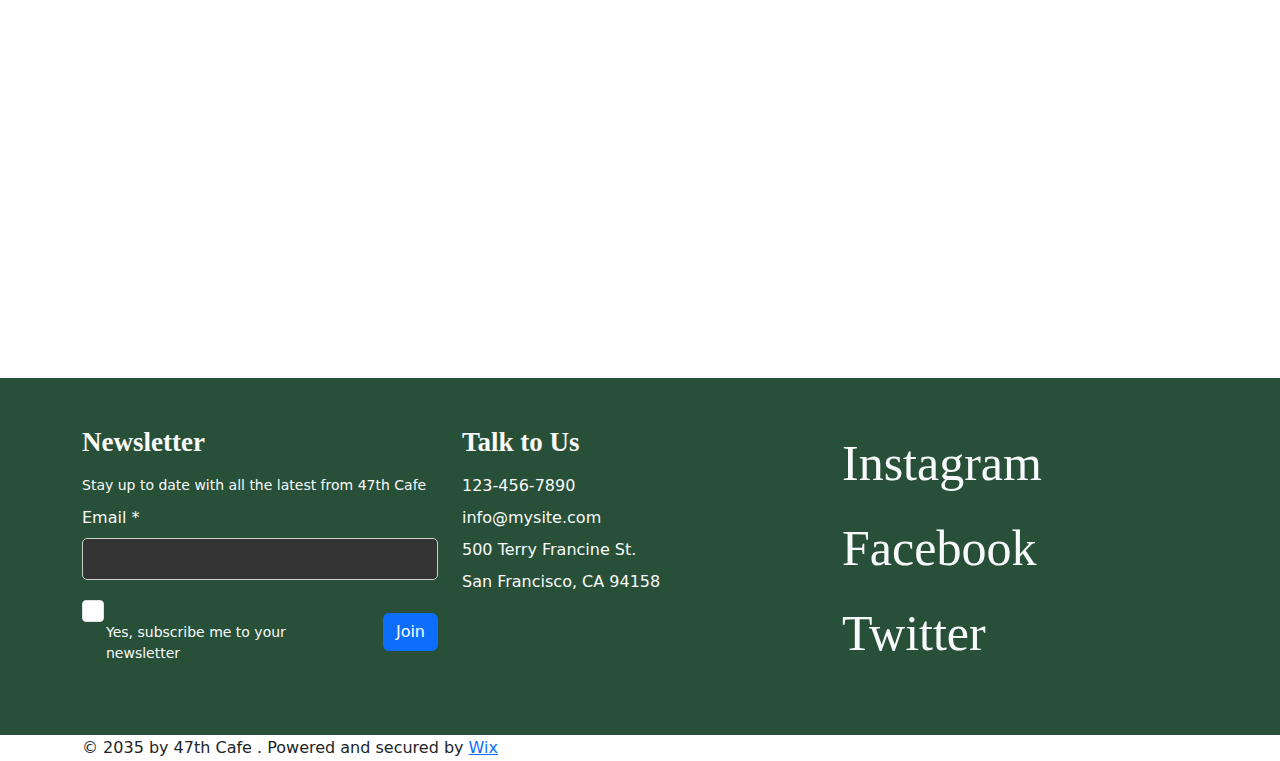
<file: contact_us.html>
<!doctype html>
<html lang="en">
  <head>
      <link rel="stylesheet" href="style.css">
    <meta charset="utf-8">
    <meta name="viewport" content="width=device-width, initial-scale=1">
    <title>Bootstrap demo</title>
    <link href="https://cdn.jsdelivr.net/npm/bootstrap@5.3.3/dist/css/bootstrap.min.css" rel="stylesheet" integrity="sha384-QWTKZyjpPEjISv5WaRU9OFeRpok6YctnYmDr5pNlyT2bRjXh0JMhjY6hW+ALEwIH" crossorigin="anonymous">
  </head>
  <body >

   <nav class="navbar navbar-expand-lg">
   <div class="container-fluid">
       <a class="navbar-brand" href="#">47<sup>th</sup> Cafe</a>
       <button class="navbar-toggler" type="button" data-bs-toggle="collapse" data-bs-target="#navbarNav">
           <span class="navbar-toggler-icon"></span>
       </button>
       <div class="collapse navbar-collapse" id="navbarNav">
           <ul class="navbar-nav ms-auto">
               <li class="nav-item"><a class="nav-link " aria-current="page" href="#">Home</a></li>
               <li class="nav-item"><a class="nav-link " href="#">This Is Us</a></li>
               <li class="nav-item"><a class="nav-link " href="#">Menu</a></li>
               <li class="nav-item"><a class="nav-link " href="#">Order Online</a></li>
               <li class="nav-item"><a class="nav-link " href="#">Contact Us</a></li>
               <li class="nav-item"><a class="nav-link " href="#"><i class="bi bi-person"></i> Log In</a></li>
               <li class="nav-item"><a class="nav-link " href="#">Cart (0)</a></li>
           </ul>
       </div>
   </div>
</nav>
  <header class="intro_contact">

    <h1>
    Let's Connect
    </h1>
    <p>
      I'm a paragraph. Click here to add your own text and edit me.
      Let your users get to know you.
  </p>

  </header>
  <section>
    <div class="container">
      <div class="row">
        <div class="col-6">
          <form>
            <div class="form-group">
              <label for="exampleInputfirstname">First name *</label>
              <input type="text" class="form-control" id="exampleInputfirstname" >

              <label for="exampleInputlastname">Last name *</label>
              <input type="text" class="form-control" id="exampleInputlastname" >


            </div>
      <div class="form-group">
        <label for="exampleInputEmail1">Email address</label>
        <input type="email" class="form-control" id="exampleInputEmail1" aria-describedby="emailHelp">
      </div>
      </form>
      <label for="exampleInputmessage">message</label>
      <input type="text" class="form-control" id="exampleInputmessage" >


    </div>
        <div class="col-3">
          <h4>Address</h4>
          <p>


          500 Terry Francine St.
          <p>San Francisco, CA 94158</p>

          </p>

        </div>
        <div class="col-3">

          <h4>Phone</h4>
          <p>
            123-456-7890
          </p>

        </div>

      </div>
      <div class="row">
        <div class="col-6">
          <button type="send" class="btn btn-primary bg-dark">Send</button>

        </div>
            <div class="col-3">
              <h4>Email</h4>

              <a class="mail"href="info@mysite.com">info@mysite.com</a>
            </div>
            <div class="col-3">
              <h4>Follow</h4>
              <a href="https://www.facebook.com/wix"><img class="face"src="photos\facebook-f-brands.svg" alt=""></a>
              <a href="https://x.com/wix?mx=2"><img class="face"src="photos\twitter-brands-solid.svg" alt=""></a>
              <a href="https://www.instagram.com/wix/"><img class="face"src="photos\instagram-brands.svg" alt=""></a>

            </div>

      </div>
    </div>
  </section>
  <div class="row w-100">
  <div class="col-lg-12 my-4">
    <iframe
      src="https://www.google.com/maps/embed?pb=!1m18!1m12!1m3!1d115681.29592731265!2d-77.47713270775661!3d25.0326996781907!2m3!1f0!2f0!3f0!3m2!1i1024!2i768!4f13.1!3m3!1m2!1s0x892f7c99b981dbc9%3A0x2aef01d3485e50d2!2sNassau%2C%20Bahamy!5e0!3m2!1spl!2spl!4v1624445118063!5m2!1spl!2spl"
      class="w-100" height="400" allowfullscreen="" loading="lazy"></iframe>
  </div>
</div>
  <footer class="text-light py-5">
        <div class="container">
            <div class="row">
                <div class="col-md-4">
                    <h5>Newsletter</h5>
                    <p>Stay up to date with all the latest from 47th Cafe</p>
                    <form>
                        <div class="mb-3">
                            <label for="email" class="form-label">Email *</label>
                            <input type="email" id="email" class="form-control" required
                                oninvalid="this.setCustomValidity('Enter an email address like example@mysite.com')"
                                oninput="this.setCustomValidity('')">
                        </div>
                        <div class="d-flex align-items-center gap-2">
                            <div class="form-check">
                                <input class="form-check-input" type="checkbox" id="subscribe">
                                <label class="form-check-label" for="subscribe">
                                    Yes, subscribe me to your newsletter
                                </label>
                              </div>
                            <button type="submit" class="btn btn-primary">Join</button>
                        </div>
                    </form>
                </div>


                <div class="col-md-4">
                    <h5>Talk to Us</h5>
                    <div class="d-flex flex-column">
                        <span class="mb-2">123-456-7890</span>
                        <span class="mb-2">info@mysite.com</span>
                        <span class="mb-2">500 Terry Francine St.</span>
                        <span class="mb-2">San Francisco, CA 94158</span>
                    </div>
                </div>

                <div class="col-md-4">
                    <ul class="list-unstyled">
                      <div class="font">

                        <li><a href="https://www.instagram.com/wix/#" class="text-light">Instagram</a></li>
                        <li><a href="https://www.facebook.com/wix" class="text-light">Facebook</a></li>
                        <li><a href="https://x.com/wix" class="text-light">Twitter</a></li>

                      </div>
                    </ul>
                </div>
            </div>
        </div>
    </footer>
    <div class="container">
        <p class="mb-0">© 2035 by 47th Cafe . Powered and secured by
            <a class="link" href="https://www.wix.com/?utm_campaign=vir_created_with">Wix</a>
        </p>
    </div>

  <script src="https://cdn.jsdelivr.net/npm/bootstrap@5.3.3/dist/js/bootstrap.bundle.min.js" integrity="sha384-YvpcrYf0tY3lHB60NNkmXc5s9fDVZLESaAA55NDzOxhy9GkcIdslK1eN7N6jIeHz" crossorigin="anonymous"></script>
</body>
</html>
</file>
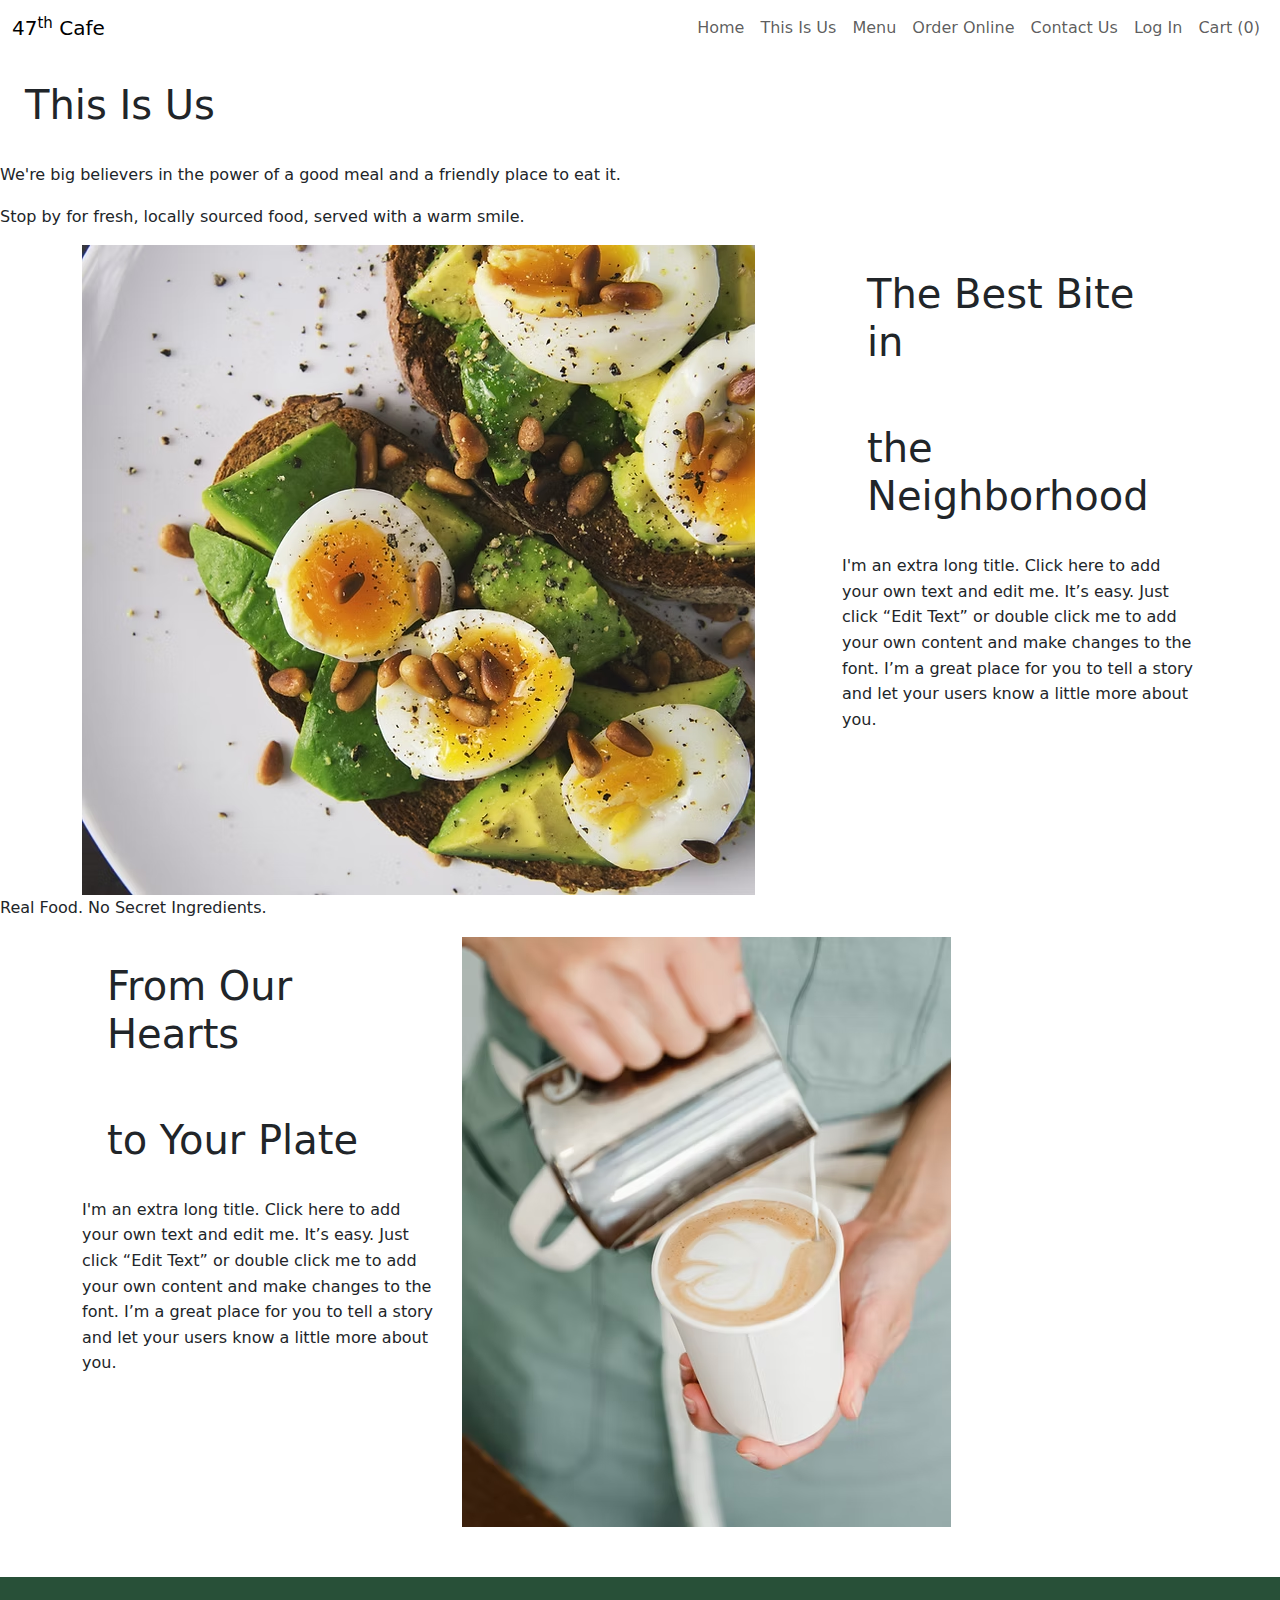
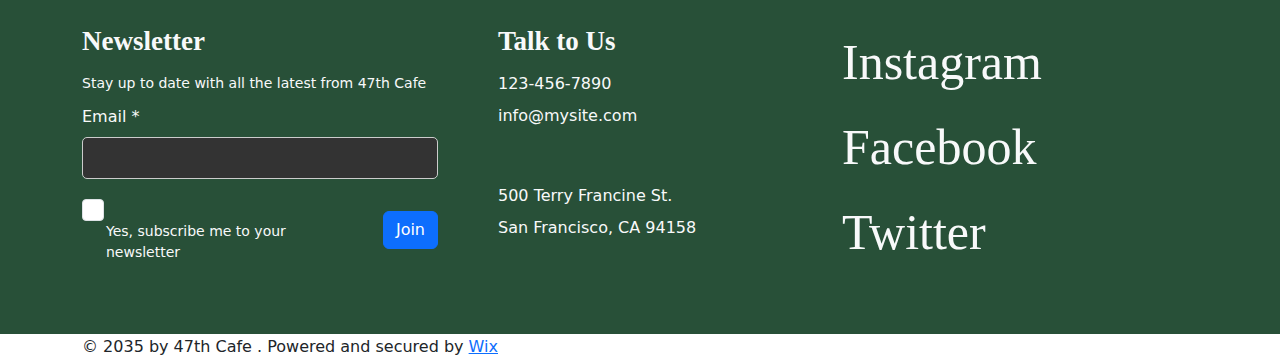
<file: this_is_us.html>
<!doctype html>
<html lang="en">
  <head>
      <link rel="stylesheet" href="style.css">
    <meta charset="utf-8">
    <meta name="viewport" content="width=device-width, initial-scale=1">
    <title>Bootstrap demo</title>
    <link href="https://cdn.jsdelivr.net/npm/bootstrap@5.3.3/dist/css/bootstrap.min.css" rel="stylesheet" integrity="sha384-QWTKZyjpPEjISv5WaRU9OFeRpok6YctnYmDr5pNlyT2bRjXh0JMhjY6hW+ALEwIH" crossorigin="anonymous">
  </head>
  <body >

   <nav class="navbar navbar-expand-lg">
   <div class="container-fluid">
       <a class="navbar-brand" href="#">47<sup>th</sup> Cafe</a>
       <button class="navbar-toggler" type="button" data-bs-toggle="collapse" data-bs-target="#navbarNav">
           <span class="navbar-toggler-icon"></span>
       </button>
       <div class="collapse navbar-collapse" id="navbarNav">
           <ul class="navbar-nav ms-auto">
               <li class="nav-item"><a class="nav-link " aria-current="page" href="#">Home</a></li>
               <li class="nav-item"><a class="nav-link " href="#">This Is Us</a></li>
               <li class="nav-item"><a class="nav-link " href="#">Menu</a></li>
               <li class="nav-item"><a class="nav-link " href="#">Order Online</a></li>
               <li class="nav-item"><a class="nav-link " href="#">Contact Us</a></li>
               <li class="nav-item"><a class="nav-link " href="#"><i class="bi bi-person"></i> Log In</a></li>
               <li class="nav-item"><a class="nav-link " href="#">Cart (0)</a></li>
           </ul>
       </div>
   </div>
</nav>

<header class="us">
  <h1 class="this">This Is Us</h1>
  <p>

We're big believers in the power of a good meal and a friendly place to eat it.
<p>
Stop by for fresh, locally sourced food, served with a warm smile.
</p>
</p>
</header>

  <section class="pic">
    <div class="container">
      <div class="row">
        <div class="col-8">
  <img src="photos\best_bite.avif" class="best">

        </div>
        <div class="col-4">
          <h1>The Best Bite in</h1>
          <h1>the Neighborhood
          </h1>
          <p>
          I'm an extra long title. Click here to add your own text and edit me.
           It’s easy.
            Just click “Edit Text” or double click me to add your own content and make changes to the font.
           I’m a great place for you to tell a story and let your users know a little more about you.
</p>
        </div>
      </div>
        </div>
      </section>
      <p class="middle">Real Food. No Secret Ingredients.</p>
      <section>
        <div class="container">

          <div class="row">

        <div class="col-4">
          <h1>
            From Our Hearts
          </h1>
          <h1>
            to Your Plate
          </h1>
          <p>
I'm an extra long title. Click here to add your own text and edit me.
 It’s easy.
  Just click “Edit Text”
  or double click me to add your own content and make changes to the font.
 I’m a great place for you to tell a story and let your users know a little more about you.</p>
        </div>
        <div class="col-8">
          <img src="photos\heart of coffe.avif" alt="">
        </div>

      </div>
      </div>
  </section>

  <footer class="text-light py-5">
        <div class="container">
            <div class="row">
                <div class="col-md-4">
                    <h5>Newsletter</h5>
                    <p>Stay up to date with all the latest from 47th Cafe</p>
                    <form>
                        <div class="mb-3">
                            <label for="email" class="form-label">Email *</label>
                            <input type="email" id="email" class="form-control" required
                                oninvalid="this.setCustomValidity('Enter an email address like example@mysite.com')"
                                oninput="this.setCustomValidity('')">
                        </div>
                        <div class="d-flex align-items-center gap-2">
                            <div class="form-check">
                                <input class="form-check-input" type="checkbox" id="subscribe">
                                <label class="form-check-label" for="subscribe">
                                    Yes, subscribe me to your newsletter
                                </label>
                              </div>
                            <button type="submit" class="btn btn-primary">Join</button>
                        </div>
                    </form>
                </div>


                <div class="col-md-4 px-5">
                    <h5>Talk to Us</h5>
                    <div class="d-flex flex-column">
                        <span class="mb-2">123-456-7890</span>
                        <span class="mb-2 pb-5">info@mysite.com</span>
                        <span class="mb-2">500 Terry Francine St.</span>
                        <span class="mb-2">San Francisco, CA 94158</span>
                    </div>
                </div>

                <div class="col-md-4">
                    <ul class="list-unstyled">
                      <div class="font">

                        <li><a href="https://www.instagram.com/wix/#" class="text-light">Instagram</a></li>
                        <li><a href="https://www.facebook.com/wix" class="text-light">Facebook</a></li>
                        <li><a href="https://x.com/wix" class="text-light">Twitter</a></li>

                      </div>
                    </ul>
                </div>
            </div>
        </div>
    </footer>
    <div class="container">
        <p class="mb-0">© 2035 by 47th Cafe . Powered and secured by
            <a class="link" href="https://www.wix.com/?utm_campaign=vir_created_with">Wix</a>
        </p>
    </div>

  <script src="https://cdn.jsdelivr.net/npm/bootstrap@5.3.3/dist/js/bootstrap.bundle.min.js" integrity="sha384-YvpcrYf0tY3lHB60NNkmXc5s9fDVZLESaAA55NDzOxhy9GkcIdslK1eN7N6jIeHz" crossorigin="anonymous"></script>
  </body>
  </html>
</file>
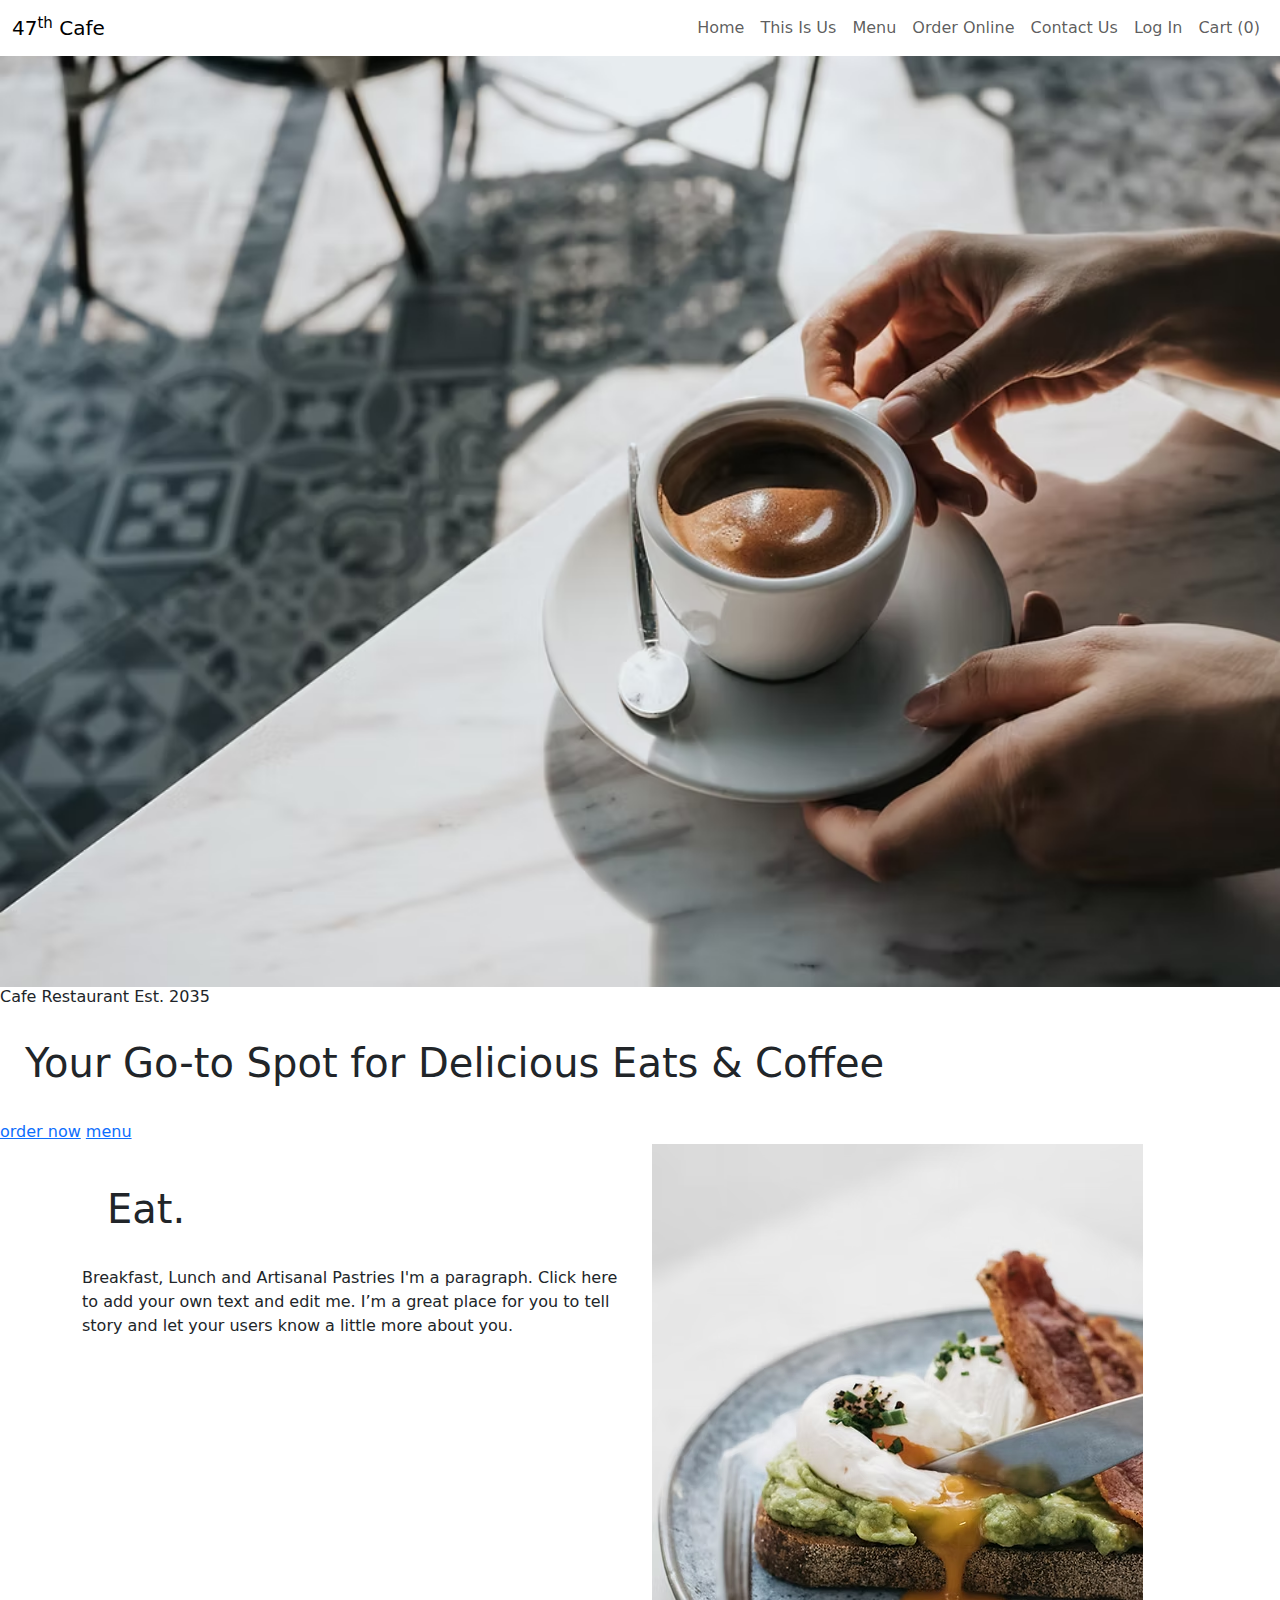
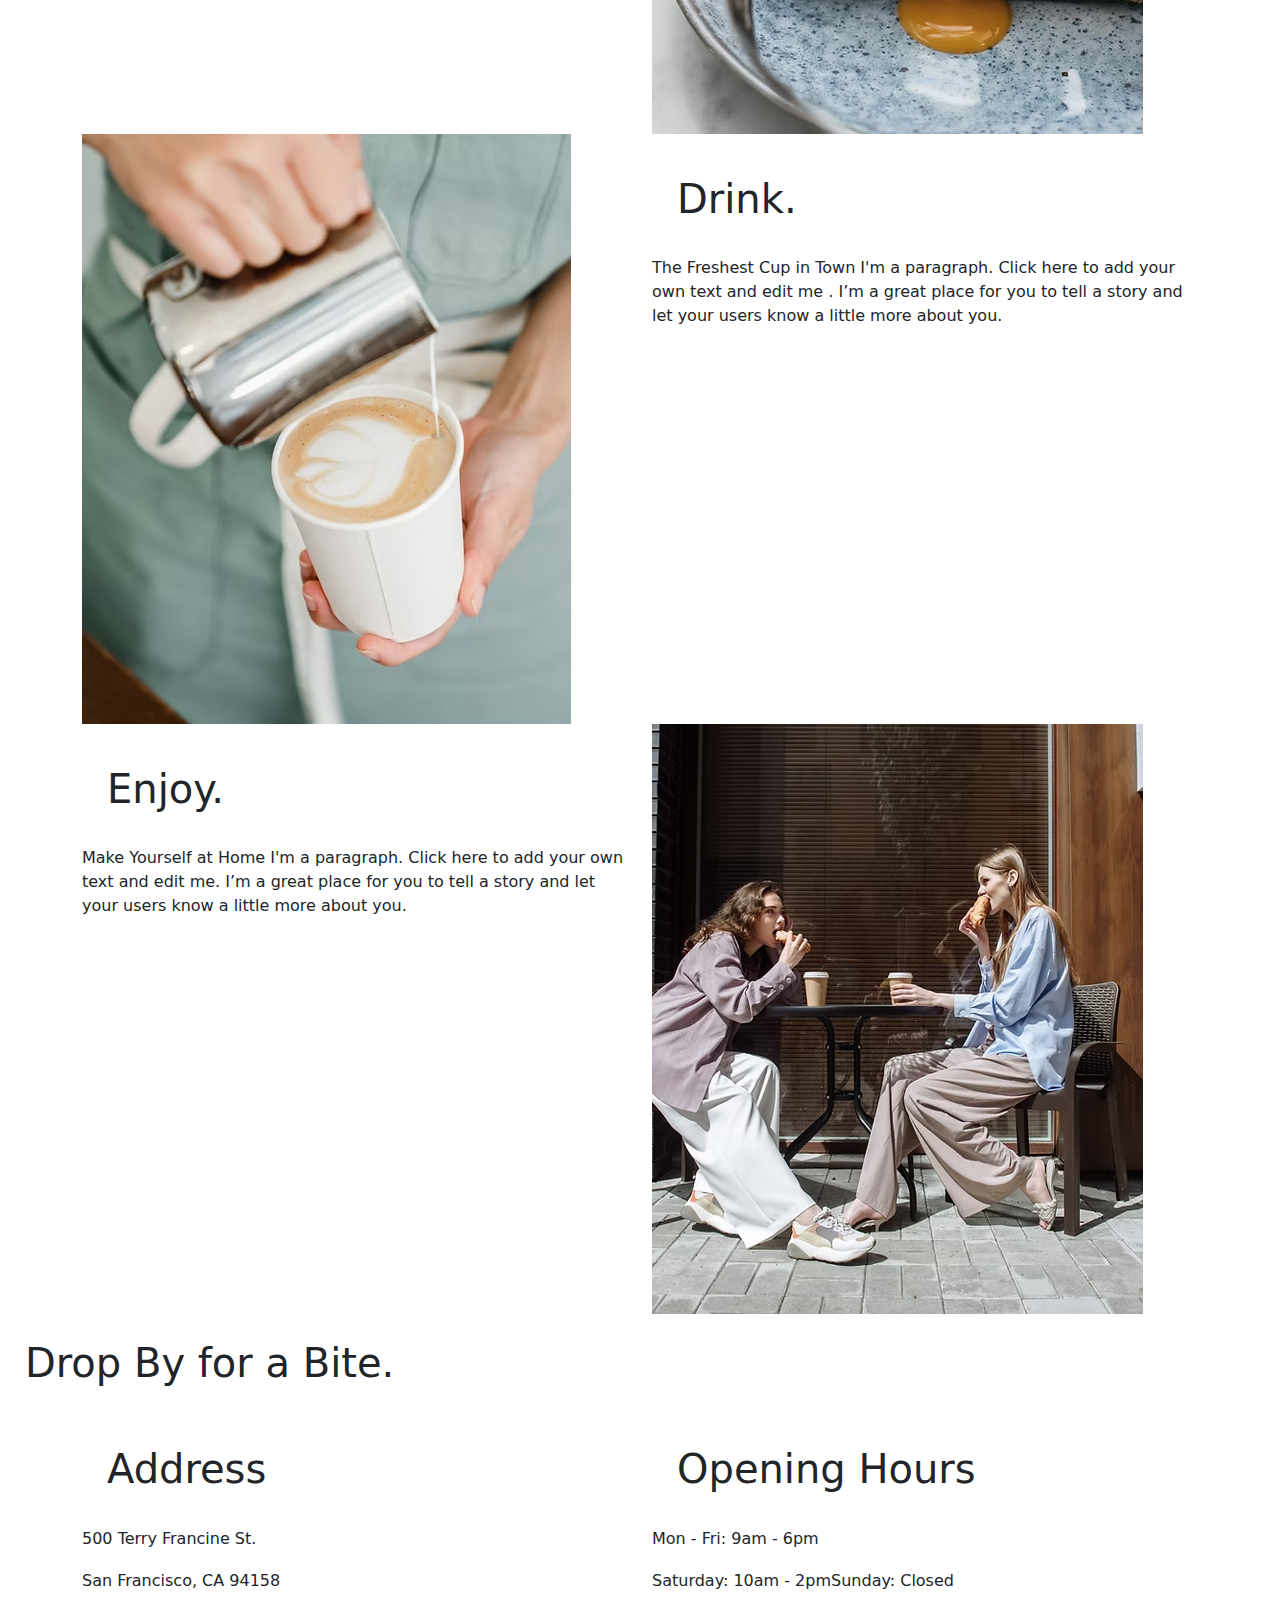
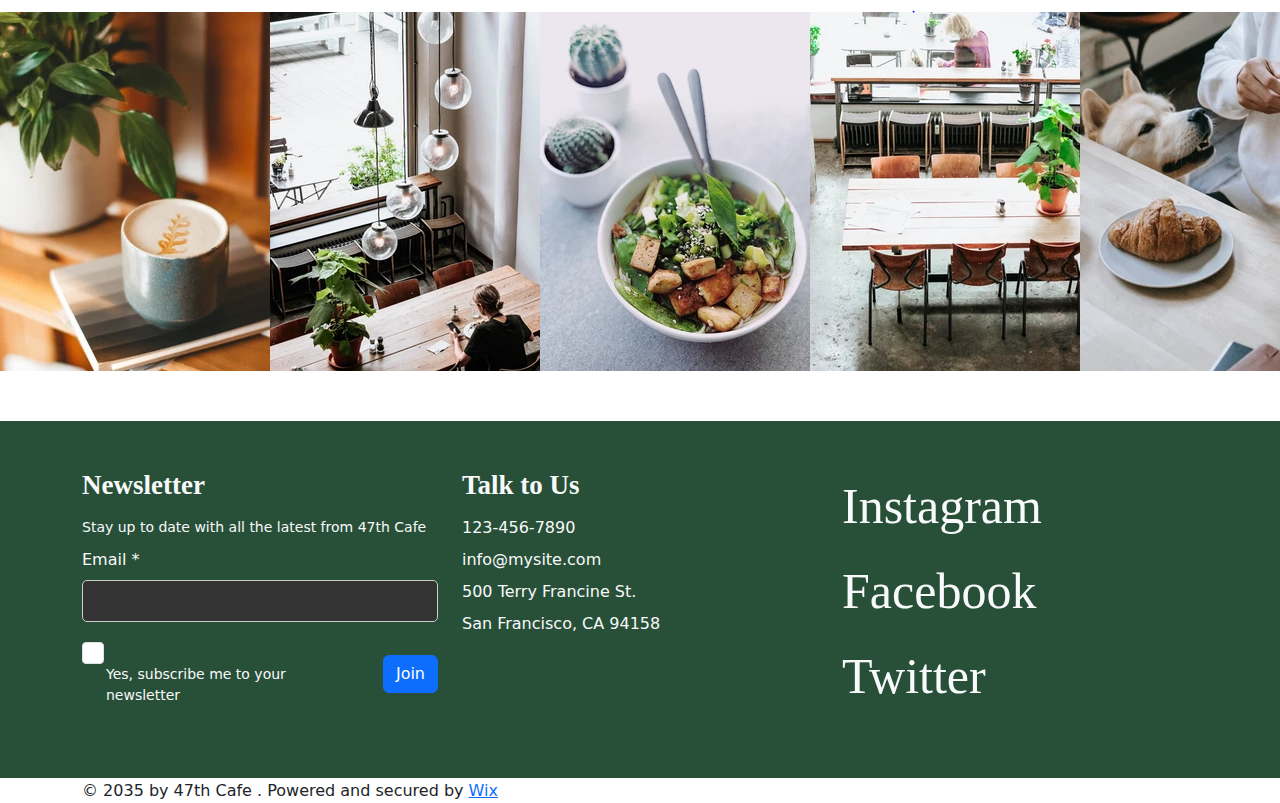
<file: welcome.html>
<!doctype html>
<html lang="en">
  <head>
      <link rel="stylesheet" href="style.css">
    <meta charset="utf-8">
    <meta name="viewport" content="width=device-width, initial-scale=1">
    <title>Bootstrap demo</title>
    <link href="https://cdn.jsdelivr.net/npm/bootstrap@5.3.3/dist/css/bootstrap.min.css" rel="stylesheet" integrity="sha384-QWTKZyjpPEjISv5WaRU9OFeRpok6YctnYmDr5pNlyT2bRjXh0JMhjY6hW+ALEwIH" crossorigin="anonymous">
  </head>
  <body >

   <nav class="navbar navbar-expand-lg">
   <div class="container-fluid">
       <a class="navbar-brand" href="#">47<sup>th</sup> Cafe</a>
       <button class="navbar-toggler" type="button" data-bs-toggle="collapse" data-bs-target="#navbarNav">
           <span class="navbar-toggler-icon"></span>
       </button>
       <div class="collapse navbar-collapse" id="navbarNav">
           <ul class="navbar-nav ms-auto">
               <li class="nav-item"><a class="nav-link " aria-current="page" href="#">Home</a></li>
               <li class="nav-item"><a class="nav-link " href="#">This Is Us</a></li>
               <li class="nav-item"><a class="nav-link " href="#">Menu</a></li>
               <li class="nav-item"><a class="nav-link " href="#">Order Online</a></li>
               <li class="nav-item"><a class="nav-link " href="#">Contact Us</a></li>
              <li class="nav-item"><a class="nav-link " href="#">Log In</a></li>
               <li class="nav-item"><a class="nav-link " href="#">Cart (0)</a></li>
           </ul>
       </div>
   </div>
</nav>
  <div class="containr">

    <img src="cafe.avif"style="width:100%">
    <div class="content">
      <h6 class="cafe">Cafe  Restaurant Est. 2035</h6>
      <h1 class="main">Your Go-to Spot for Delicious Eats & Coffee</h1>
      <a class="order" href="#">order now</a>
      <a class="menu" href="#">menu</a>

    </div>
  </div>
  <div class="container">
    <div class="row">
      <div class="col-6">
        <p><h1>Eat.</h1>
          Breakfast, Lunch and Artisanal Pastries
          I'm a paragraph.
          Click here to add your own text and edit me.
          I’m a great place for you to tell
          story and let your users know a little more about you.</p>
      </div>

        <div class="col-6">
          <img src="photos\steak.avif" alt="">
      </div>

    </div>
    <div class="row">
      <div class="col-6">
        <img src="photos\heart of coffe.avif" alt="">
      </div>

        <div class="col-6">
          <p><h1>Drink.</h1>

            The Freshest Cup in Town
            I'm a paragraph.
             Click here to add your own text and edit me
            . I’m a great place for you to tell a story and let your
            users know a little more about you.</p>
      </div>

    </div>
    <div class="row">
      <div class="col-6">
        <p><h1>Enjoy.</h1>


          Make Yourself at Home

          I'm a paragraph. Click here to add your own text and edit me.
           I’m a great place for you to tell a
           story and let your users know a little more about you.</p>
    </div>
      <div class="col-6">
        <img src="photos\two girls.avif" alt="">
      </div>



    </div>

  </div>
  <section class="sec">
    <h1>Drop By for a Bite.</h1>
    <div class="container">
      <div class="row">
        <div class="col-6">
          <h1>Address</h1>
          <p>500 Terry Francine St.
          </p>

          <p>

San Francisco, CA 94158</p>
        </div>
        <div class="col-6">
          <h1>Opening Hours
</h1>
          <p>
Mon - Fri: 9am - 6pm
​​</p>
<p>Saturday: 10am - 2pm
​Sunday: Closed</p>
        </div>
      </div>
    </div>
  </section>

<img src="photos\img.PNG" class="i">

    <footer class="text-light py-5">
        <div class="container">
            <div class="row">
                <div class="col-md-4">
                    <h5>Newsletter</h5>
                    <p>Stay up to date with all the latest from 47th Cafe</p>
                    <form>
                        <div class="mb-3">
                            <label for="email" class="form-label">Email *</label>
                            <input type="email" id="email" class="form-control" required
                                oninvalid="this.setCustomValidity('Enter an email address like example@mysite.com')"
                                oninput="this.setCustomValidity('')">
                        </div>
                        <div class="d-flex align-items-center gap-2">
                            <div class="form-check">
                                <input class="form-check-input" type="checkbox" id="subscribe">
                                <label class="form-check-label" for="subscribe">
                                    Yes, subscribe me to your newsletter
                                </label>
                            </div>
                            <button type="submit" class="btn btn-primary">Join</button>
                        </div>
                    </form>
                </div>


                <div class="col-md-4">
                    <h5>Talk to Us</h5>
                    <div class="d-flex flex-column">
                        <span class="mb-2">123-456-7890</span>
                        <span class="mb-2">info@mysite.com</span>
                        <span class="mb-2">500 Terry Francine St.</span>
                        <span class="mb-2">San Francisco, CA 94158</span>
                    </div>
                </div>

                <div class="col-md-4">
                    <ul class="list-unstyled">
                        <li><a href="https://www.instagram.com/wix/#" class="text-light">Instagram</a></li>
                        <li><a href="https://www.facebook.com/wix" class="text-light">Facebook</a></li>
                        <li><a href="https://x.com/wix" class="text-light">Twitter</a></li>
                    </ul>
                </div>
            </div>
        </div>
    </footer>
    <div class="container">
        <p class="mb-0">© 2035 by 47th Cafe . Powered and secured by
            <a href="https://www.wix.com/?utm_campaign=vir_created_with">Wix</a>
        </p>
    </div>

  <script src="https://cdn.jsdelivr.net/npm/bootstrap@5.3.3/dist/js/bootstrap.bundle.min.js" integrity="sha384-YvpcrYf0tY3lHB60NNkmXc5s9fDVZLESaAA55NDzOxhy9GkcIdslK1eN7N6jIeHz" crossorigin="anonymous"></script>
</body>
</html>
</file>
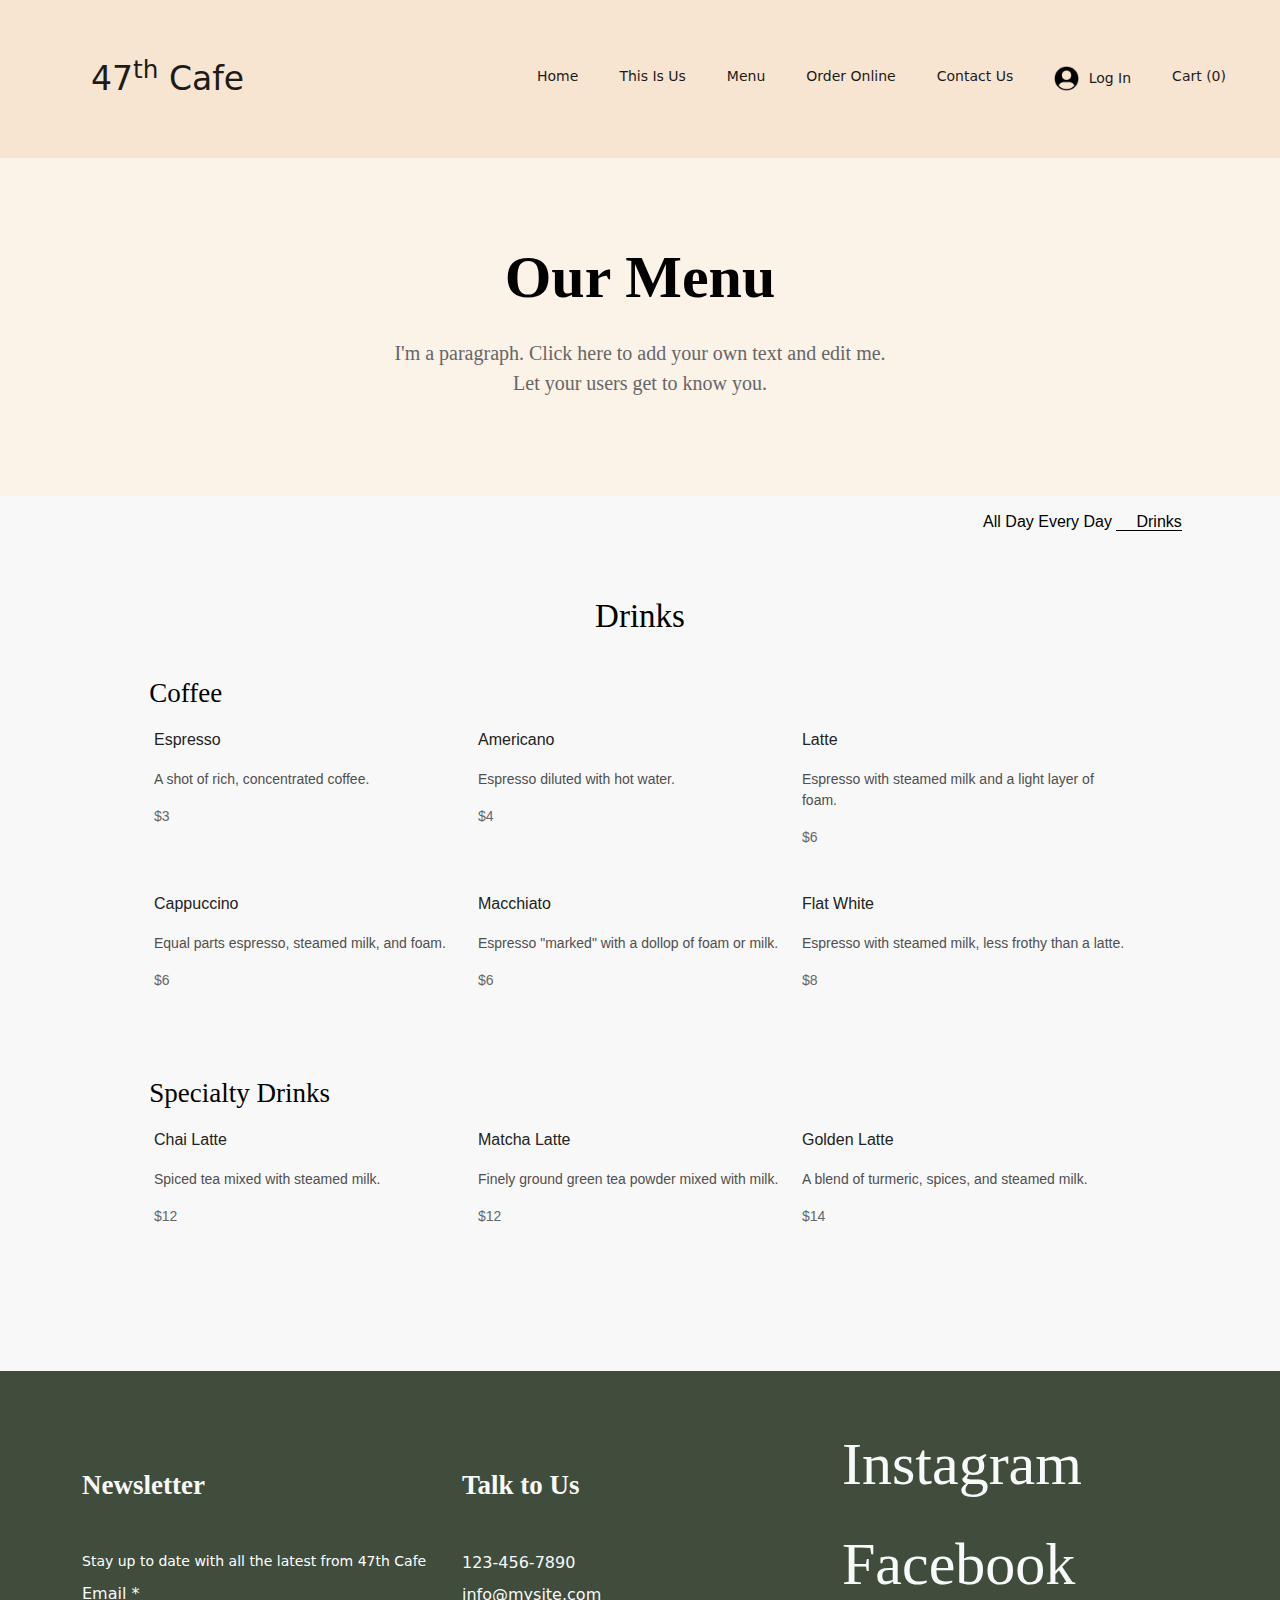
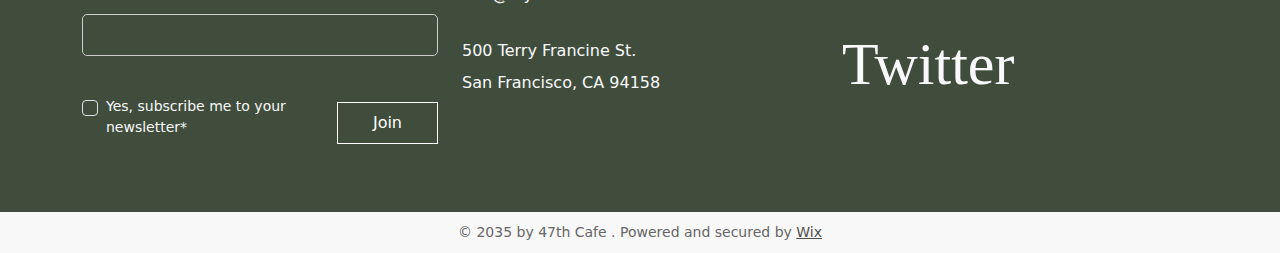
<file: new task (2)/new task/menu/Drinks.html>
<!DOCTYPE html>
<html lang="en">

<head>
    <meta charset="UTF-8">
    <meta name="viewport" content="width=device-width, initial-scale=1.0">
    <title>47th Cafe</title>
    <link rel="stylesheet" href="css/bootstrap.min.css">
    <link rel="stylesheet" href="css/all.min.css">
    <link rel="stylesheet" href="css/menu.css">
    <link rel="preconnect" href="https://fonts.googleapis.com" . />
    <link rel="preconnect" href="https://fonts.gstatic.com" crossorigin. />
    <link href="https://fonts.googleapis.com/css2?family=Roboto:wght@100;300;500&display=swap" rel="stylesheet" . />
</head>

<body>
    <nav class="navbar navbar-expand-lg">
        <div class="container-fluid">
            <a class="navbar-brand logo" href="#">47<sup>th</sup> Cafe</a>
            <button class="navbar-toggler" type="button" data-bs-toggle="collapse" data-bs-target="#navbarNav">
                <span class="navbar-toggler-icon"></span>
            </button>
            <div class="collapse navbar-collapse" id="navbarNav">
                <ul class="navbar-nav ms-auto">
                    <li class="nav-item"><a class="nav-link " aria-current="page" href="#">Home</a></li>
                    <li class="nav-item"><a class="nav-link " href="#">This Is Us</a></li>
                    <li class="nav-item"><a class="nav-link " href="#">Menu</a></li>
                    <li class="nav-item"><a class="nav-link " href="#">Order Online</a></li>
                    <li class="nav-item"><a class="nav-link " href="#">Contact Us</a></li>
                    <li class="nav-item"><a class="nav-link " href="#"><img class="profile" src="human.png" alt="#"> Log In</a></li>
                    <li class="nav-item"><a class="nav-link " href="#">Cart (0)</a></li>
                </ul>
            </div>
        </div>
    </nav>
    <div class="landing">
        <div class=" text-center mb-5 pt-4">
            <p class="fw-bold menu">Our Menu</p>
            <p>I'm a paragraph. Click here to add your own text and edit me.<br>Let your users get to know you.</p>
        </div>
    </div>
    <div class="container custom-container">
        <a  class="All-Day" href="Index.html">All Day Every Day</a>
        <a style="border-bottom: 1px solid black;" class="Drinks" href="Drinks.html">Drinks</a>
    </div>
    </div>
    <div class="container px-5 py-5">
        <h2 class="text-center mb-4">Drinks</h2>
        <div class="menu-section2">
            <h3>Coffee</h3>
            <div class="row px-5">
                <div class="col-md-4 menu-item2">
                    <h5>Espresso</h5>
                    <p>A shot of rich, concentrated coffee.
                    </p>
                    <p>$3</p>
                </div>
                <div class="col-md-4 menu-item2">
                    <h5>Americano</h5>
                    <p> Espresso diluted with hot water.
                    </p>
                    <p>$4</p>
                </div>
                <div class="col-md-4 menu-item2">
                    <h5>Latte</h5>
                    <p>Espresso with steamed milk and a light layer of foam.
                    </p>
                    <p>$6</p>
                </div>
                <div class="col-md-4 menu-item2">
                    <h5>Cappuccino</h5>
                    <p>Equal parts espresso, steamed milk, and foam.
                    </p>
                    <p>$6</p>
                </div>
                <div class="col-md-4 menu-item2">
                    <h5>Macchiato</h5>
                    <p>Espresso "marked" with a dollop of foam or milk.
                    </p>
                    <p>$6</p>
                </div>
                <div class="col-md-4 menu-item2">
                    <h5>Flat White</h5>
                    <p>Espresso with steamed milk, less frothy than a latte.
                    </p>
                    <p>$8</p>
                </div>
            </div>
        </div>
        <div class="menu-section2">
            <h3>Specialty Drinks</h3>
            <div class="row px-5">
                <div class="col-md-4 menu-item2">
                    <h5>Chai Latte</h5>
                    <p>Spiced tea mixed with steamed milk.
                    </p>
                    <p>$12</p>
                </div>
                <div class="col-md-4 menu-item2">
                    <h5>Matcha Latte</h5>
                    <p>Finely ground green tea powder mixed with milk.
                    </p>
                    <p>$12</p>
                </div>
                <div class="col-md-4 menu-item2">
                    <h5>Golden Latte</h5>
                    <p>A blend of turmeric, spices, and steamed milk.
                    </p>
                    <p>$14</p>
                </div>
            </div>
        </div>
    </div>
    <footer class="text-light py-5">
        <div class="container">
            <div class="row">
                <div class="col-md-4">
                    <h5>Newsletter</h5>
                    <p>Stay up to date with all the latest from 47th Cafe</p>
                    <form>
                        <div class="mb-3 ">
                            <div class="email"><label for="email" class="form-label">Email *</label>
                                <input type="email" id="email" class="form-control" required
                                    oninvalid="this.setCustomValidity('Enter an email address like example@mysite.com')"
                                    oninput="this.setCustomValidity('')"></div>
                            
                        </div>
                        <div class="d-flex align-items-center gap-2">
                            <div class="form-check">
                                <input class="form-check-input" type="checkbox" id="subscribe">
                                <label class="form-check-label" for="subscribe">
                                    Yes, subscribe me to your newsletter*
                                </label>
                            </div>
                            <button type="submit" class="join">Join</button>
                        </div>
                    </form>
                </div>


                <div class="col-md-4">
                    <h5>Talk to Us</h5>
                    <div class="d-flex flex-column">
                        <span class="mb-2">123-456-7890</span>
                        <span class="mb-2 pb-4">info@mysite.com</span>

                        <span class="mb-2">500 Terry Francine St.</span>
                        <span class="mb-2">San Francisco, CA 94158</span>
                    </div>
                </div>

                <div class="col-md-4">
                    <ul class="list-unstyled">
                        <li><a href="https://www.instagram.com/wix/#" class="text-light">Instagram</a></li>
                        <li><a href="https://www.facebook.com/wix" class="text-light">Facebook</a></li>
                        <li><a href="https://x.com/wix" class="text-light">Twitter</a></li>
                    </ul>
                </div>
            </div>
        </div>
    </footer>
    <div class="container"> 
        <div class="end">
            <p class="mb-0 end">© 2035 by 47th Cafe . Powered and secured by
                <a class="link"href="//www.wix.com/?utm_campaign=vir_created_with">Wix</a>
            </p>
        </div>
        
    </div>
    <script src="https://cdn.jsdelivr.net/npm/bootstrap@5.3.0/dist/js/bootstrap.bundle.min.js"></script>
    <script src="js/bootstrap.bundle.min.js"></script>
    <script src="js/all.min.js"></script>
</body>

</html>
</file>
<file: style.css>
/* General Styles */
body {
    font-family: Arial, sans-serif;
    margin: 0;
    padding: 0;
    box-sizing: border-box;
  }
  
  h1{
    text-align:left ;
    margin: 4em 0;
    padding: 25px;
  }
   h2 {
    text-align: center;
    margin: 2em 0;
    padding: 10px;
  }
  
  p {
    line-height: 1.6;
  }
  
  /* Hero Section */
  .hero {
    background-image: url(11062b_70dd114a397245ad901875a7cb7b1389~mv2.avif);
    background-size: cover;
    background-position: center;
    color: white;
    text-align: center;
    padding: 150px 20px;
    margin-bottom: 40px;
  }
  

  
  .btn {
    padding: 10px 20px;
    background-color: #007BFF;
    color: white;
    text-decoration: none;
    font-size: 1em;
    border-radius: 5px;
  }
  
  .btn:hover {
    background-color: #0056b3;
  } */


  body {
    margin: 0;
    font-family: Arial, sans-serif;
  }
  
  .header {
    display: flex;
    align-items: center;
    justify-content: space-between;
    padding: 10px;
    background-color: #F5E7C1; /* Light beige background color */
    border-bottom: 1px solid #ddd;
  }
  
  .logo h1 {
    font-size: 2em;
    font-family: serif;
    color: #384D3B; /* Dark green color */
    margin: 0;
  }
  
  .logo sup {
    font-size: 0.6em;
  }
  
  .nav {
    display: flex;
    gap: 20px;
  }
  
  .nav a {
    text-decoration: none;
    color: #384D3B;
    font-size: 1em;
  }
  
  .nav a:hover {
    text-decoration: underline;
  }
  
  .actions {
    display: flex;
    gap: 20px;
  }
  
  .action-btn {
    text-decoration: none;
    color: #384D3B;
    font-size: 1em;
  }
  
  #coffeeee  {
    text-decoration: none;
    color: black;
    padding-top: 30px;
    margin-top: 20px;
}
  #special{
  color: black;
  padding-top: 30px;
  margin-top: 20px;
}

  a{
text-decoration: none;
color: #000000;

}
  
  /* About Section */
  .about {
    padding: 50px 20px;
    background-color: #f9f9f9;
  }
  
  .about-content {
    display: flex;
    align-items: center;
    justify-content: center;
    gap: 20px;
  }
  
  .about-content img {
    width: 50%;
    max-width: 400px;
    border-radius: 10px;
  }
  
  .about-content p {
    width: 50%;
    font-size: 1.1em;
  }
  
  /* Services Section */
  .services {
    padding: 50px 20px;
    background-color: #fff;
  }
  
  .services-grid {
    display: grid;
    grid-template-columns: repeat(auto-fit, minmax(200px, 1fr));
    gap: 20px;
    padding: 20px;
  }
  
  .service-item {
    background-color: #007BFF;
    color: white;
    padding: 20px;
    border-radius: 10px;
    text-align: center;
  }
  
  /* Contact Section */
  /* .contact {
    padding: 50px 20px;
    background-color: #f9f9f9;
  }
  
  form {
    max-width: 600px;
    margin: 0 auto;
    display: flex;
    flex-direction: column;
    gap: 10px;
  }
  
  input, textarea {
    padding: 10px;
    font-size: 1em;
    border: 1px solid #ccc;
    border-radius: 5px;
  }
  
  button {
    padding: 10px;
    background-color: #007BFF;
    color: white;
    font-size: 1em;
    border: none;
    border-radius: 5px;
    cursor: pointer;
  }
  
  button:hover {
    background-color: #0056b3;
  }

  body {
  font-family: Arial, sans-serif;
  margin: 0;
  padding: 0;
}

.footer {
  display: flex;
  justify-content: space-between;
  padding: 50px;
  background-color: #384D3B; /* Dark green color */
  /* color: #fff;
} */

/* .footer-section {
  width: 30%;
}

h2 {
  font-size: 1.5em;
  margin-bottom: 1em;
}

p {
  font-size: 1em;
  line-height: 1.5;
}

form {
  display: flex;
  flex-direction: column;
  gap: 10px;
} */

input[type="email"] {
  padding: 10px;
  width: 100%;
  font-size: 1em;
  border: 1px solid #ccc;
  border-radius: 5px;
}

input[type="checkbox"] {
  margin-right: 10px;
}

button {
  padding: 10px 20px;
  background-color: #558B6E;
  color: white;
  border: none;
  border-radius: 5px;
  cursor: pointer;
}

button:hover {
  background-color: #436952;
}

/* .footer-section.social h2 {
  font-size: 2em;
  line-height: 1.5;
} */

.cooffee{
  text-decoration: none;
  color: #000000;
  padding: 6px;
  margin: 2px;
}

/* pop up */
body {
    font-family: Arial, sans-serif;
  }
  
  button {
    padding: 10px 20px;
    font-size: 1em;
    cursor: pointer;
  }
  
  
  .modal-content {
    background-color: #fff;
    padding: 20px;
    width: 400px;
    border-radius: 5px;
    position: relative;
  }
  

  .modal {
    display: none;
    position: fixed;
    top: 50%;
    left: 50%;
    /* transform: translate(-50%, -50%); */
    padding: 20px;
    background-color: rgb(105, 97, 97);
    box-shadow: 0 4px 8px rgba(0, 0, 0, 0.1);
    width: 400px;
  }

  .modal-header {
    font-size: 18px;
    font-weight: bold;
    margin-bottom: 10px;
  }

  .modal-buttons button {
    margin-right: 10px;
    padding: 5px 10px;
  }

  .modal-show {
    display: block;
  }

  .radio-group {
    margin: 10px 0;
  }
  .close-btn {
    position: absolute;
    top: 10px;
    right: 10px;
    font-size: 20px;
    cursor: pointer;
  }
  
  .tab-cont {
    display: flex;

  }
  
  .tab {
    flex: 1;
    padding: 10px;
    border: none;
    background-color: #f5f5f5;
    cursor: pointer;
    text-align: center;
  }
  
  .tab.active {
    background-color: #e8e8e8;
  }
  
  .delivery-input {
    margin: 20px 0;
  }
  
  input {
    width: 100%;
    padding: 10px;
    font-size: 1em;
    margin-top: 10px;
    border: 1px solid #ddd;
    border-radius: 5px;
  }
  
  .save-btn {
    width: 100%;
    padding: 10px;
    font-size: 1em;
    background-color: #ccc;
    border: none;
    cursor: pointer;
    border-radius: 5px;
  }
  
  /* .menu {
    max-width: 800px;
    margin: 30px 30px 30px 30px;
    background-color: #fff;
    /* padding: 10px; */
    /* border-radius: 8px;
    box-shadow: 0 4px 8px rgba(0, 0, 0, 0.1);} */
  
  h1 {
    font-size: 2rem;
    margin-bottom: 20px;
  }
  
  .menu-grid {
    display: grid;
    grid-template-columns: repeat(auto-fit, minmax(300px, 1fr));
    gap: 20px;
  }
  
  .menu-item {
    background-color: #fdfbe2;
    padding: 15px;
    margin-bottom: 30px;
    border-radius: 5px;
    box-shadow: 0 2px 4px rgba(0, 0, 0, 0.1);
  }
  
  h2 {
    font-size: 1.5rem;
    margin-bottom: 10px;
  }
  
  p {
    margin: 5px 0;
  }
  
  .price {
    font-weight: bold;
    font-size: 1.2rem;
    margin-top: 10px;
  }

  footer {
    background-color: #285038;
    color: #FFFFFF; 
    padding: 50px 50px;
    margin-top: 50px; 
  }
  
  footer h5 {
    font-family:  playfair display, serif;
    font-size: 27px;
    font-weight: bold;
    margin-bottom: 15px;
  }

  footer p {
    font-size: 14px;
    margin-bottom: 10px;
  }

  footer input[type="email"] {
    width: 100%;
    padding: 8px;
    border-radius: 5px;
    border: 1px solid #ccc;
    background-color: #333;
    color: white;
  }
  
  footer input[type="email"]::placeholder {
    color: #bbb;
    cursor: pointer;
  }
  footer .form-check-label {
    font-size: 14px;
    cursor: pointer;
  }
  footer button {
    background-color: #f8f9fa;
    color: #404D3C;
    padding: 8px 15px;
    border-radius: 5px;
    border: none;
    cursor: pointer;
    transition: 0.3s;
    margin-left: 30px;
  }
  
  footer button:hover {
    background-color: #ddd;
  }
  
  footer ul {
    padding: 0;
    list-style: none;
  
  }
  
  footer ul li {
    margin-bottom: 10px;
  }
  
  footer ul li a {
    font-family:  playfair display, serif;
    text-decoration: none;
    color: #FFFFFF;
    font-size: 50px;
    transition: 0.3s;
  }
  
  footer ul li a:hover {
    color: #ccc;
  }
  footer p a{
    font-family: heebo-light,sans-serif;
    font-size: 14px;
    color:#000000;
  }

  .info{
  
      display: flex;
      gap: 20px;
  }
    
    .info a {
      text-decoration: none;
      color: white;
      font-size: 1em;
    }
    
    .info a:hover {
      text-decoration: underline;
    }
</file>
<file: order/style.css>
/* General Styles */
body {
    font-family: Arial, sans-serif;
    margin: 0;
    padding: 0;
    box-sizing: border-box;
  }
  
  h1{
    text-align:left ;
    margin: 4em 0;
    padding: 25px;
  }
   h2 {
    text-align: center;
    margin: 2em 0;
    padding: 10px;
  }
  
  p {
    line-height: 1.6;
  }
  
  /* Hero Section */
  .hero {
    background-image: url(11062b_70dd114a397245ad901875a7cb7b1389~mv2.avif);
    background-size: cover;
    background-position: center;
    color: white;
    text-align: center;
    padding: 150px 20px;
    margin-bottom: 40px;
  }
  

  
  .btn {
    padding: 10px 20px;
    background-color: #007BFF;
    color: white;
    text-decoration: none;
    font-size: 1em;
    border-radius: 5px;
  }
  
  .btn:hover {
    background-color: #0056b3;
  } */


  body {
    margin: 0;
    font-family: Arial, sans-serif;
  }
  
  .header {
    display: flex;
    align-items: center;
    justify-content: space-between;
    padding: 10px;
    background-color: #F5E7C1; /* Light beige background color */
    border-bottom: 1px solid #ddd;
  }
  
  .logo h1 {
    font-size: 2em;
    font-family: serif;
    color: #384D3B; /* Dark green color */
    margin: 0;
  }
  
  .logo sup {
    font-size: 0.6em;
  }
  
  .nav {
    display: flex;
    gap: 20px;
  }
  
  .nav a {
    text-decoration: none;
    color: #384D3B;
    font-size: 1em;
  }
  
  .nav a:hover {
    text-decoration: underline;
  }
  
  .actions {
    display: flex;
    gap: 20px;
  }
  
  .action-btn {
    text-decoration: none;
    color: #384D3B;
    font-size: 1em;
  }
  
  #coffeeee  {
    text-decoration: none;
    color: black;
    padding-top: 30px;
    margin-top: 20px;
}
  #special{
  color: black;
  padding-top: 30px;
  margin-top: 20px;
}

  a{
text-decoration: none;
color: #000000;

}
  
  /* About Section */
  .about {
    padding: 50px 20px;
    background-color: #f9f9f9;
  }
  
  .about-content {
    display: flex;
    align-items: center;
    justify-content: center;
    gap: 20px;
  }
  
  .about-content img {
    width: 50%;
    max-width: 400px;
    border-radius: 10px;
  }
  
  .about-content p {
    width: 50%;
    font-size: 1.1em;
  }
  
  /* Services Section */
  .services {
    padding: 50px 20px;
    background-color: #fff;
  }
  
  .services-grid {
    display: grid;
    grid-template-columns: repeat(auto-fit, minmax(200px, 1fr));
    gap: 20px;
    padding: 20px;
  }
  
  .service-item {
    background-color: #007BFF;
    color: white;
    padding: 20px;
    border-radius: 10px;
    text-align: center;
  }
  
  /* Contact Section */
  /* .contact {
    padding: 50px 20px;
    background-color: #f9f9f9;
  }
  
  form {
    max-width: 600px;
    margin: 0 auto;
    display: flex;
    flex-direction: column;
    gap: 10px;
  }
  
  input, textarea {
    padding: 10px;
    font-size: 1em;
    border: 1px solid #ccc;
    border-radius: 5px;
  }
  
  button {
    padding: 10px;
    background-color: #007BFF;
    color: white;
    font-size: 1em;
    border: none;
    border-radius: 5px;
    cursor: pointer;
  }
  
  button:hover {
    background-color: #0056b3;
  }

  body {
  font-family: Arial, sans-serif;
  margin: 0;
  padding: 0;
}

.footer {
  display: flex;
  justify-content: space-between;
  padding: 50px;
  background-color: #384D3B; /* Dark green color */
  /* color: #fff;
} */

/* .footer-section {
  width: 30%;
}

h2 {
  font-size: 1.5em;
  margin-bottom: 1em;
}

p {
  font-size: 1em;
  line-height: 1.5;
}

form {
  display: flex;
  flex-direction: column;
  gap: 10px;
} */

input[type="email"] {
  padding: 10px;
  width: 100%;
  font-size: 1em;
  border: 1px solid #ccc;
  border-radius: 5px;
}

input[type="checkbox"] {
  margin-right: 10px;
}

button {
  padding: 10px 20px;
  background-color: #558B6E;
  color: white;
  border: none;
  border-radius: 5px;
  cursor: pointer;
}

button:hover {
  background-color: #436952;
}

/* .footer-section.social h2 {
  font-size: 2em;
  line-height: 1.5;
} */

.cooffee{
  text-decoration: none;
  color: #000000;
  padding: 6px;
  margin: 2px;
}

/* pop up */
body {
    font-family: Arial, sans-serif;
  }
  
  button {
    padding: 10px 20px;
    font-size: 1em;
    cursor: pointer;
  }
  
  
  .modal-content {
    background-color: #fff;
    padding: 20px;
    width: 400px;
    border-radius: 5px;
    position: relative;
  }
  

  .modal {
    display: none;
    position: fixed;
    top: 50%;
    left: 50%;
    /* transform: translate(-50%, -50%); */
    padding: 20px;
    background-color: rgb(105, 97, 97);
    box-shadow: 0 4px 8px rgba(0, 0, 0, 0.1);
    width: 400px;
  }

  .modal-header {
    font-size: 18px;
    font-weight: bold;
    margin-bottom: 10px;
  }

  .modal-buttons button {
    margin-right: 10px;
    padding: 5px 10px;
  }

  .modal-show {
    display: block;
  }

  .radio-group {
    margin: 10px 0;
  }
  .close-btn {
    position: absolute;
    top: 10px;
    right: 10px;
    font-size: 20px;
    cursor: pointer;
  }
  
  .tab-cont {
    display: flex;

  }
  
  .tab {
    flex: 1;
    padding: 10px;
    border: none;
    background-color: #f5f5f5;
    cursor: pointer;
    text-align: center;
  }
  
  .tab.active {
    background-color: #e8e8e8;
  }
  
  .delivery-input {
    margin: 20px 0;
  }
  
  input {
    width: 100%;
    padding: 10px;
    font-size: 1em;
    margin-top: 10px;
    border: 1px solid #ddd;
    border-radius: 5px;
  }
  
  .save-btn {
    width: 100%;
    padding: 10px;
    font-size: 1em;
    background-color: #ccc;
    border: none;
    cursor: pointer;
    border-radius: 5px;
  }
  
  /* .menu {
    max-width: 800px;
    margin: 30px 30px 30px 30px;
    background-color: #fff;
    /* padding: 10px; */
    /* border-radius: 8px;
    box-shadow: 0 4px 8px rgba(0, 0, 0, 0.1);} */
  
  h1 {
    font-size: 2rem;
    margin-bottom: 20px;
  }
  
  .menu-grid {
    display: grid;
    grid-template-columns: repeat(auto-fit, minmax(300px, 1fr));
    gap: 20px;
  }
  
  .menu-item {
    background-color: #fdfbe2;
    padding: 15px;
    margin-bottom: 30px;
    border-radius: 5px;
    box-shadow: 0 2px 4px rgba(0, 0, 0, 0.1);
  }
  
  h2 {
    font-size: 1.5rem;
    margin-bottom: 10px;
  }
  
  p {
    margin: 5px 0;
  }
  
  .price {
    font-weight: bold;
    font-size: 1.2rem;
    margin-top: 10px;
  }

  footer {
    background-color: #285038;
    color: #FFFFFF; 
    padding: 50px 50px;
    margin-top: 50px; 
  }
  
  footer h5 {
    font-family:  playfair display, serif;
    font-size: 27px;
    font-weight: bold;
    margin-bottom: 15px;
  }

  footer p {
    font-size: 14px;
    margin-bottom: 10px;
  }

  footer input[type="email"] {
    width: 100%;
    padding: 8px;
    border-radius: 5px;
    border: 1px solid #ccc;
    background-color: #333;
    color: white;
  }
  
  footer input[type="email"]::placeholder {
    color: #bbb;
    cursor: pointer;
  }
  footer .form-check-label {
    font-size: 14px;
    cursor: pointer;
  }
  footer button {
    background-color: #f8f9fa;
    color: #404D3C;
    padding: 8px 15px;
    border-radius: 5px;
    border: none;
    cursor: pointer;
    transition: 0.3s;
    margin-left: 30px;
  }
  
  footer button:hover {
    background-color: #ddd;
  }
  
  footer ul {
    padding: 0;
    list-style: none;
  
  }
  
  footer ul li {
    margin-bottom: 10px;
  }
  
  footer ul li a {
    font-family:  playfair display, serif;
    text-decoration: none;
    color: #FFFFFF;
    font-size: 50px;
    transition: 0.3s;
  }
  
  footer ul li a:hover {
    color: #ccc;
  }
  footer p a{
    font-family: heebo-light,sans-serif;
    font-size: 14px;
    color:#000000;
  }

  .info{
  
      display: flex;
      gap: 20px;
  }
    
    .info a {
      text-decoration: none;
      color: white;
      font-size: 1em;
    }
    
    .info a:hover {
      text-decoration: underline;
    }
</file>
<file: new task (2)/new task/menu/css/menu.css>
.navbar{
  background-color: rgb(247,229, 210);
  padding: 34px;
  font-size: 30px;
  height: 100%;
}
.navbar a{
  color: rgb(29, 27, 23);
  text-decoration: none;
  padding: 20px;
  font-size: 14px;
  margin-left: 25px;
}
.logo{
  font-size : 110% !important;
}
.profile{
  width: 25px;
  margin-right: 5px;
}
/*start landing*/
.landing{
  font-family: playfairdisplay-bold, playfair display, serif;
  font-size: 60px;
  color: #000000;
  background-color: #FBF2E8;
  padding: 50px 0px;
}
.menu{
  font-size: 100%;
  color: #000000;
}
h1{
  font-family: playfairdisplay-bold, playfair display, serif;
  font-size: 40px;
  font-weight: bold;
  text-align: center;
  line-height: 0.9em;
  color: #000000;
  margin-bottom: 30px;
}
p{
  font-size: 20px;
  color: #666;
}
/*end landing*/
.custom-container {
  font-family: heebo-light,sans-serif;
  font-size: 16px;
  color: #000000;
  text-align: right;
  padding: 14px 28.1875px;
  text-decoration: none;
}
.All-Day{
  color: #000000;
  text-decoration: none;
}

.Drinks {
  color: #000000;
  text-decoration: none;
  padding-left: 20px;
}
body{
  background-color:#f8f8f8;
}
h2 {
  font-family: playfairdisplay-bold, playfair display, serif;
  font-size: 33px;
  color: #000000;
  line-height: 41px;
}
.menu-section h3 {
  font-family: playfairdisplay-bold, playfair display, serif;
  font-size: 27px;
  line-height: 33px;
  margin-bottom: 20px;
  border-bottom: none;
  margin-top: 40px;
  color:#000000;
  margin-left: 44px;
}
.menu-item {
  font-family: heebo-light,sans-serif;
  margin-bottom: 30px;
}
.menu-item h5 {
  font-size: 16px;
  color: #222;
  margin-bottom: 20px;
  margin-left: 44px;
}
.menu-item p {
  font-size: 14px;
  color: #4f4f4f;
  margin-left: 40px;
}
.menu-item p:last-child {
  font-size: 14px;
  color: #666;
  margin-right: 260px;
}
.menu-section2 h3 {
  font-family: playfairdisplay-bold, playfair display, serif;
  font-size: 27px;
  line-height: 33px;
  margin-bottom: 20px;
  border-bottom: none;
  margin-top: 40px;
  color:#000000;
  padding: 0;
  padding-left: 3%;
}
.menu-item2 {
  font-family: heebo-light,sans-serif;
  margin-bottom: 30px;
  padding: 0;
}
.menu-item2 h5 {
  font-size: 16px;
  color: #222;
  margin-bottom: 20px;

}
.menu-item2 p {
  font-size: 14px;
  color: #4f4f4f;
}
.menu-item2 p:last-child {
  font-size: 14px;
  color: #666;
}
footer {
  background-color: #404D3C;
  color: #FFFFFF; 
  padding: 50px 0;
  margin-top: 50px;
}
footer h5 {
  font-family: playfairdisplay-bold, playfair display, serif;
  font-size: 27px;
  font-weight: bold;
  margin-top: 50px;
  margin-bottom: 50px;
}
footer p {
  font-size: 14px;
  margin-bottom: 10px;
  color: #FFFFFF;
}
footer input[type="email"] {
  width: 100%;
  padding: 8px;
  border-radius: 5px;
  border: 1px solid #ccc;
  background-color: #404D3C;
  color: rgb(65, 64, 64);
}

footer input[type="email"]::placeholder {
  color:#404D3C;
  cursor: pointer;
}
footer .form-check-label {
  font-size: 14px;
  cursor: pointer;
}
.form-check-input{
  background-color: #404D3C;
}
footer button {
  background-color: transparent;
  color: white;
  border: 1px solid white;
  padding: 8px 35px;
  cursor: pointer;
  transition: 0.3s;
  margin-left: 30px;
  margin-bottom: 20px;
  margin-top: 30px;
}

footer button:hover {
  background-color: #565656;
  
}
.email{
  background-color: #404D3C;
}
footer ul {
  padding: 0;
  list-style: none;

}

footer ul li {
  margin-bottom: 10px;
}

footer ul li a {
  font-family: playfairdisplay-bold, playfair display, serif;
  text-decoration: none;
  color: #FFFFFF;
  font-size: 60px;
  transition: 0.3s;
}
footer p a{
  font-family: heebo-light,sans-serif;
  font-size: 14px;
  color:#000000;
}
.end{
  text-align: center;
  font-size: 14px;
  margin-bottom: 10px;
  margin-top: 10px;
}
.link {
  color: #504f4f;
  font-size: 14px;
}
</file>
